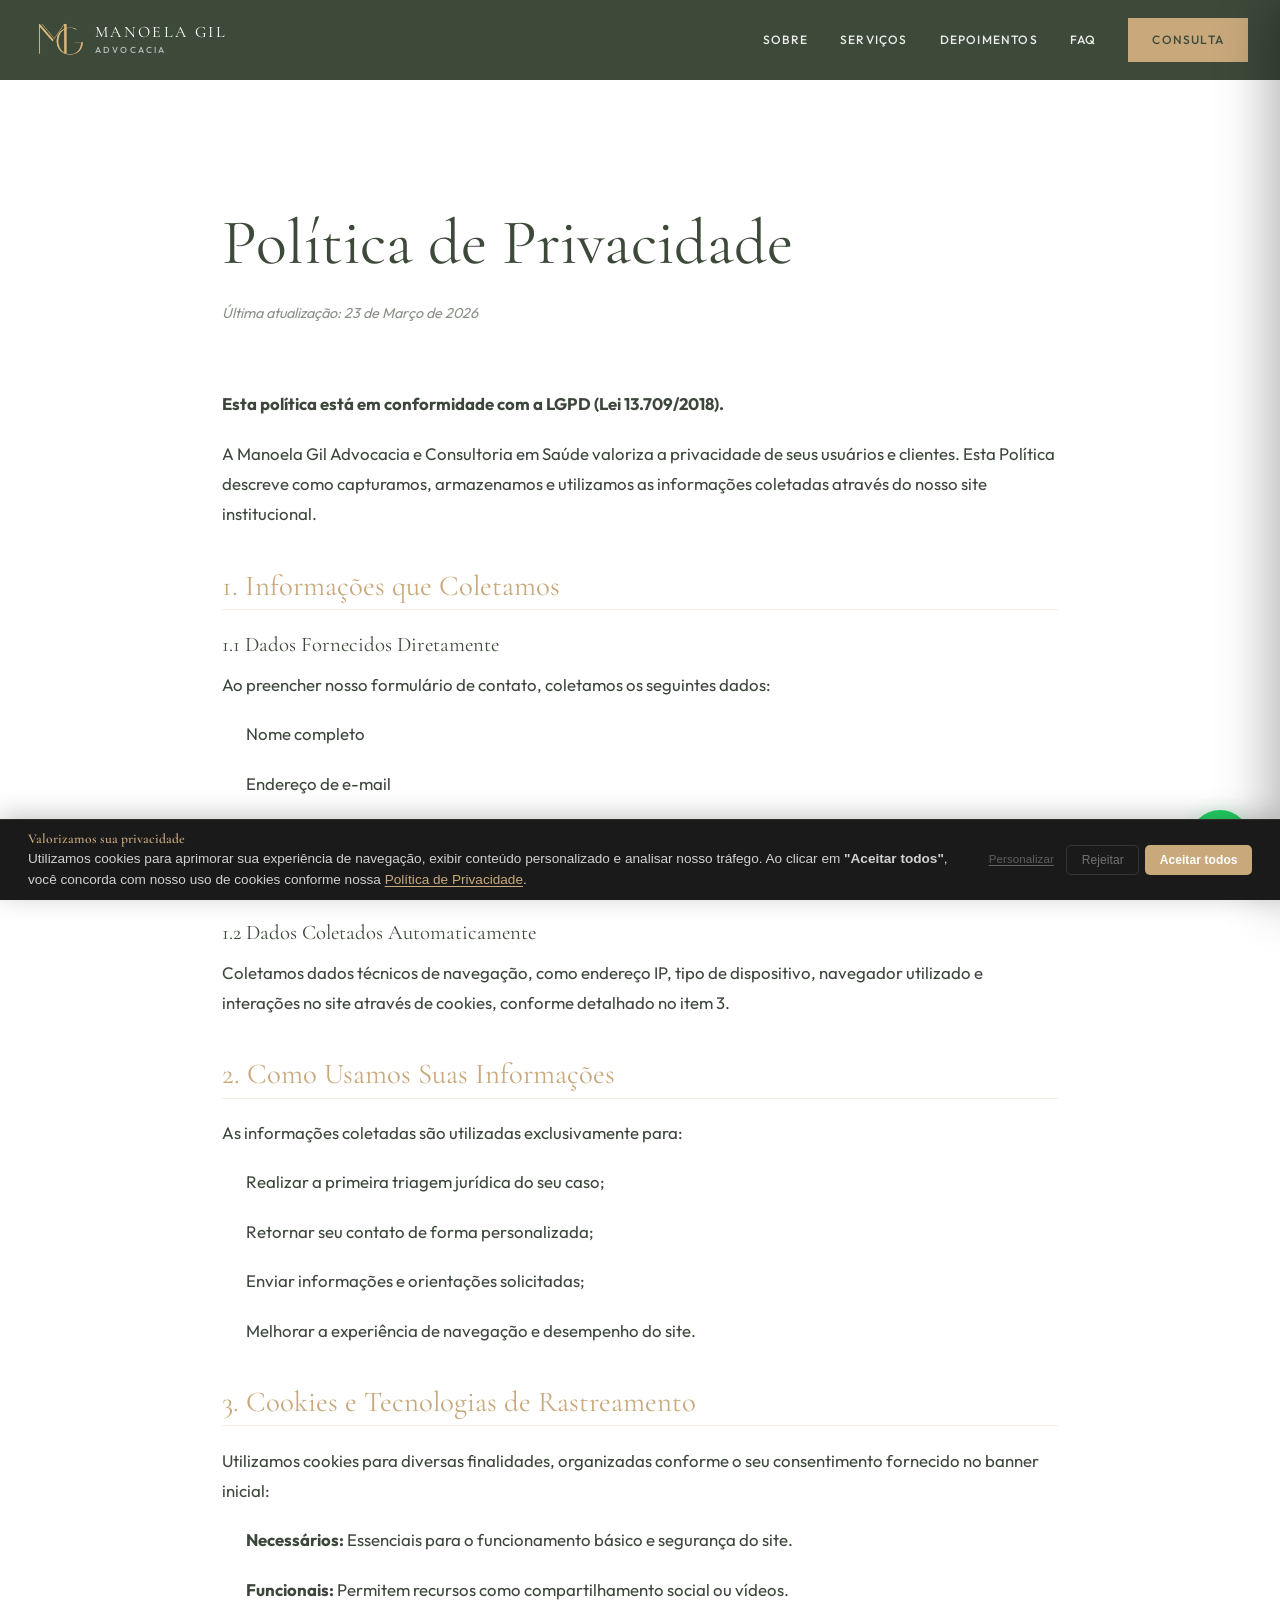
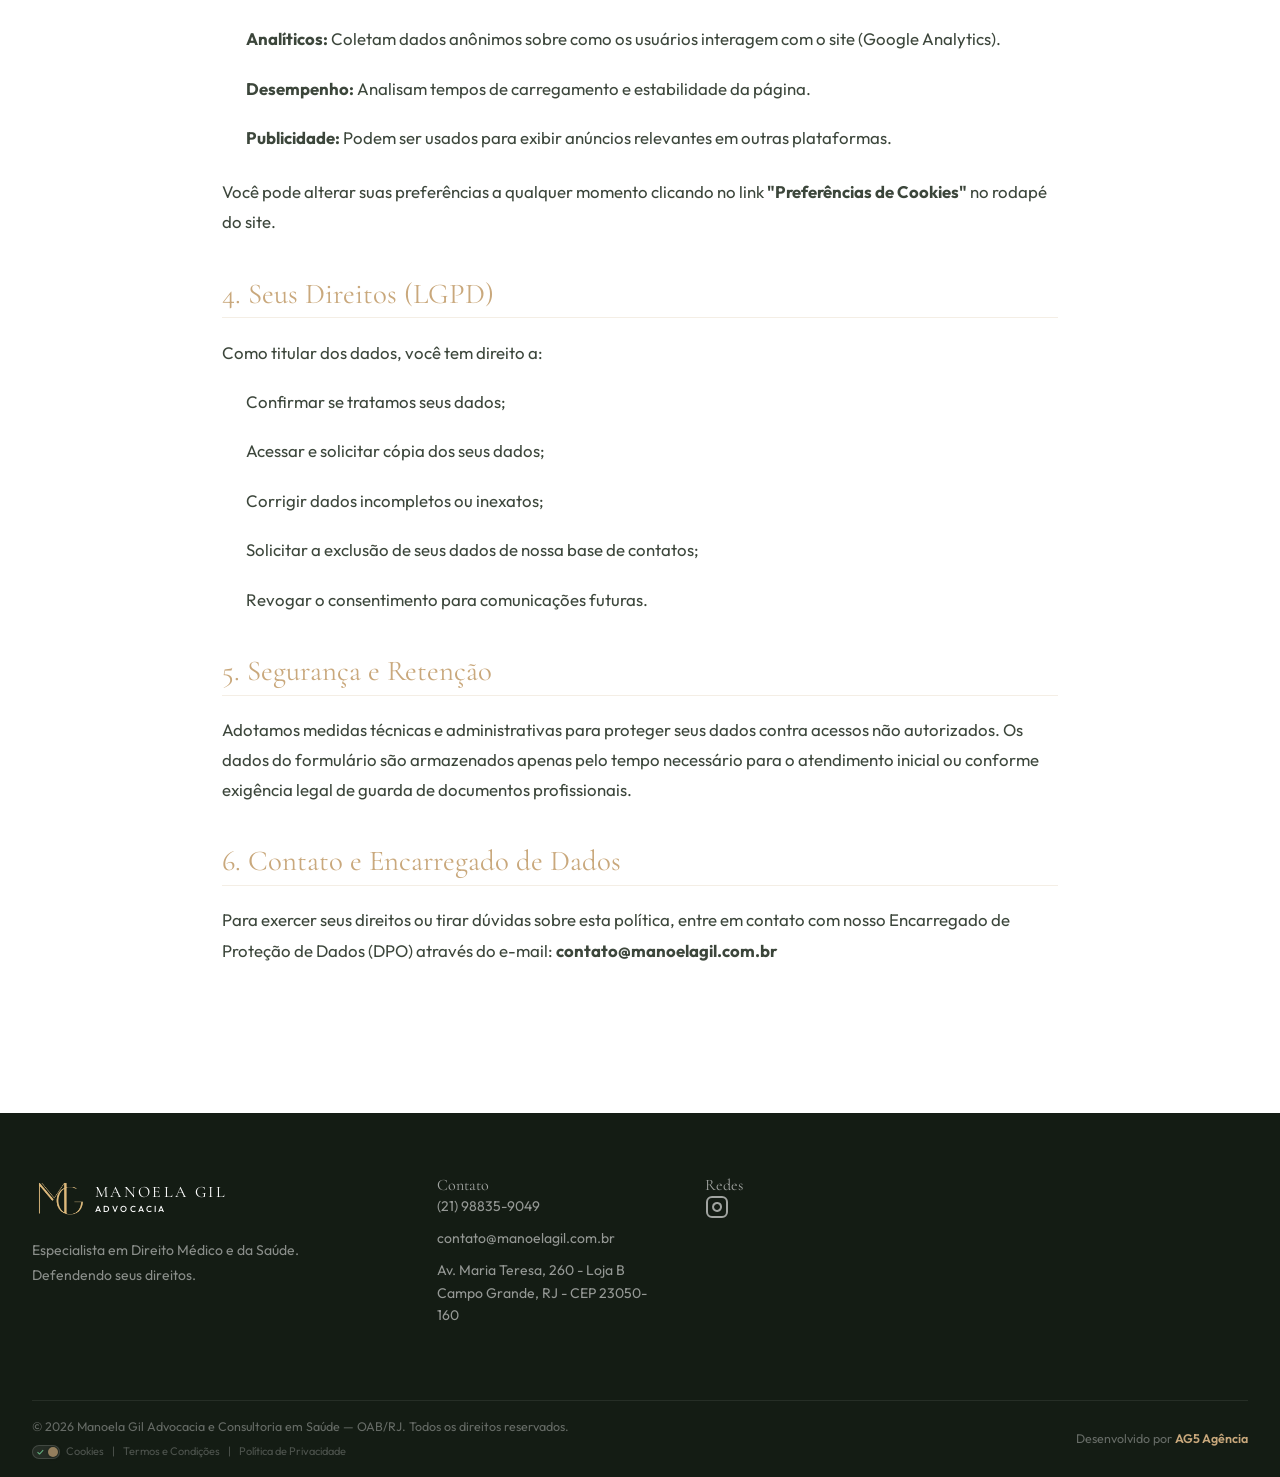
<file: politica-de-privacidade.html>
<!DOCTYPE html>
<html lang="pt-BR">
<head>
    <meta charset="UTF-8">
    <meta name="viewport" content="width=device-width, initial-scale=1.0">
    <meta name="robots" content="noindex, follow">
    <link rel="canonical" href="https://www.dramanoelagil.ag5agencia.site/politica-de-privacidade.html">
    <meta name="description" content="Política de Privacidade - Manoela Gil Advocacia e Consultoria em Saúde. Saiba como protegemos seus dados em conformidade com a LGPD.">
    <title>Política de Privacidade | Manoela Gil Advocacia e Consultoria em Saúde</title>

    <!-- OG / Social Meta -->
    <meta property="og:type" content="website">
    <meta property="og:title" content="Política de Privacidade | Manoela Gil Advocacia">
    <meta property="og:description" content="Saiba como protegemos seus dados em conformidade com a LGPD.">
    <meta property="og:image" content="https://lp-dra-manoela-gil.pages.dev/assests/manoela+gil+advocacia-advogado-direito+da+saude-direito+medico-campo+grande-rio+de+janeiro-rj.jpeg">
    <meta property="og:url" content="https://lp-dra-manoela-gil.pages.dev/politica-de-privacidade.html">
    <meta property="og:locale" content="pt_BR">
    <meta property="og:image:width" content="1200">
    <meta property="og:image:height" content="630">
    <meta property="og:image:type" content="image/jpeg">

    <!-- Twitter Meta -->
    <meta name="twitter:card" content="summary_large_image">
    <meta name="twitter:title" content="Política de Privacidade | Manoela Gil Advocacia">
    <meta name="twitter:description" content="Saiba como protegemos seus dados em conformidade com a LGPD.">
    <meta name="twitter:image" content="https://lp-dra-manoela-gil.pages.dev/assests/manoela+gil+advocacia-advogado-direito+da+saude-direito+medico-campo+grande-rio+de+janeiro-rj.jpeg">

    <!-- Fonts -->
    <link rel="preconnect" href="https://fonts.googleapis.com">
    <link rel="preconnect" href="https://fonts.gstatic.com" crossorigin>
    <link href="https://fonts.googleapis.com/css2?family=Cormorant+Garamond:ital,wght@0,300;0,400;0,500;0,600;1,400&family=Outfit:wght@300;400;500;600&display=swap" rel="stylesheet">

    <link rel="stylesheet" href="style.css">
    <link rel="stylesheet" href="cookie-banner.css">

    <!-- Favicon -->
    <link rel="icon" type="image/x-icon" href="assests/favicon-manoela+gil+advocacia-advogado-direito+da+saude-direito+medico-campo+grande-rio+de+janeiro.ico">
    <link rel="apple-touch-icon" href="assests/icone-logo-manoela+gil+advocacia-advogado-direito+da+saude-direito+medico-campo+grande-rio+de+janeiro-rj.jpeg">
    
    <style>
        .legal-page { background: var(--color-white); padding: var(--space-xl) 0; }
        .legal-container { max-width: 900px; margin: 0 auto; padding: 0 var(--space-md); color: var(--color-primary); }
        .legal-container h1 { font-family: var(--font-serif); font-size: clamp(2.5rem, 5vw, 4rem); margin-bottom: 1.5rem; color: var(--color-primary); line-height: 1.1; }
        .legal-container h2 { font-family: var(--font-serif); font-size: 1.8rem; margin: 2.5rem 0 1.2rem; color: var(--color-accent); border-bottom: 1px solid rgba(201, 168, 124, 0.2); padding-bottom: 0.5rem; }
        .legal-container h3 { font-family: var(--font-serif); font-size: 1.3rem; margin: 1.5rem 0 0.8rem; color: var(--color-primary); }
        .legal-container p, .legal-container li { line-height: 1.8; margin-bottom: 1.2rem; font-family: var(--font-sans); color: rgba(26, 38, 25, 0.85); font-size: 1.05rem; }
        .legal-container ul { padding-left: 1.5rem; margin-bottom: 1.5rem; }
        .update-date { font-style: italic; opacity: 0.6; margin-bottom: 4rem; display: block; font-size: 0.9rem; }
        
        /* Navbar adjust for subpages */
        .navbar { background: var(--color-primary) !important; position: sticky !important; }
    </style>
</head>
<body>
    <!-- Navbar -->
    <nav class="navbar" id="navbar">
        <div class="container nav-container">
            <a href="index.html#hero" class="logo">
                <picture>
                    <source srcset="assests/mobile-manoela+gil+advocacia-advogado-direito+da+saude-direito+medico-campo+grande-rio+de+janeiro-rj.webp" media="(max-width: 768px)">
                    <img src="assests/desktop-manoela+gil+advocacia-advogado-direito+da+saude-direito+medico-campo+grande-rio+de+janeiro-rj.webp" alt="Manoela Gil Advocacia" class="logo-img">
                </picture>
                <div class="logo-text">
                    <span class="logo-name">MANOELA GIL</span>
                    <span class="logo-sub">ADVOCACIA</span>
                </div>
            </a>

            <button class="nav-toggle" aria-label="Abrir Menu" aria-expanded="false">
                <span class="hamburger-line"></span>
                <span class="hamburger-line"></span>
                <span class="hamburger-line"></span>
            </button>

            <div class="nav-menu">
                <a href="index.html#sobre" class="nav-link">Sobre</a>
                <a href="index.html#servicos" class="nav-link">Serviços</a>
                <a href="index.html#depoimentos" class="nav-link">Depoimentos</a>
                <a href="index.html#faq" class="nav-link">FAQ</a>
                <a href="index.html#contato" class="nav-link nav-cta">Consulta</a>
            </div>

            <!-- Menu Drawer (Padrão AG5 Premium) -->
            <div class="nav-drawer" id="navDrawer">
                <div class="drawer-header">
                    <div class="logo">
                        <picture>
                            <source srcset="assests/mobile-manoela+gil+advocacia-advogado-direito+da+saude-direito+medico-campo+grande-rio+de+janeiro-rj.webp" media="(max-width: 768px)">
                            <img src="assests/desktop-manoela+gil+advocacia-advogado-direito+da+saude-direito+medico-campo+grande-rio+de+janeiro-rj.webp" alt="Manoela Gil Advocacia" class="logo-img">
                        </picture>
                        <div class="logo-text">
                            <span class="logo-name">MANOELA GIL</span>
                            <span class="logo-sub">ADVOCACIA</span>
                        </div>
                    </div>
                    <button class="drawer-close" aria-label="Fechar Menu">
                        <svg width="24" height="24" viewBox="0 0 24 24" fill="none" stroke="currentColor" stroke-width="2">
                            <path d="M18 6L6 18M6 6l12 12"/>
                        </svg>
                    </button>
                </div>
                
                <div class="nav-menu">
                    <a href="index.html#sobre" class="nav-link">Sobre</a>
                    <a href="index.html#servicos" class="nav-link">Serviços</a>
                    <a href="index.html#depoimentos" class="nav-link">Depoimentos</a>
                    <a href="index.html#faq" class="nav-link">FAQ</a>
                    <a href="index.html#contato" class="nav-link nav-cta">Consulta</a>
                </div>

                <div class="drawer-footer">
                    <div class="social-links">
                        <a href="https://instagram.com/manuela_gil" target="_blank" aria-label="Instagram">
                            <svg width="20" height="20" viewBox="0 0 24 24" fill="none" stroke="currentColor" stroke-width="2">
                                <rect x="2" y="2" width="20" height="20" rx="5" ry="5"/>
                                <path d="M16 11.37A4 4 0 1 1 12.63 8 4 4 0 0 1 16 11.37z"/>
                                <line x1="17.5" y1="6.5" x2="17.51" y2="6.5"/>
                            </svg>
                        </a>
                    </div>
                </div>
            </div>
            <div class="drawer-overlay" id="drawerOverlay"></div>
        </div>
    </nav>

    <main class="legal-page">
        <div class="legal-container">
            <h1>Política de Privacidade</h1>
            <span class="update-date">Última atualização: 23 de Março de 2026</span>
            
            <p><strong>Esta política está em conformidade com a LGPD (Lei 13.709/2018).</strong></p>
            <p>A Manoela Gil Advocacia e Consultoria em Saúde valoriza a privacidade de seus usuários e clientes. Esta Política descreve como capturamos, armazenamos e utilizamos as informações coletadas através do nosso site institucional.</p>
            
            <section>
                <h2>1. Informações que Coletamos</h2>
                <h3>1.1 Dados Fornecidos Diretamente</h3>
                <p>Ao preencher nosso formulário de contato, coletamos os seguintes dados:</p>
                <ul>
                    <li>Nome completo</li>
                    <li>Endereço de e-mail</li>
                    <li>Telefone de contato</li>
                    <li>Resumo do caso (descrição breve)</li>
                </ul>
                
                <h3>1.2 Dados Coletados Automaticamente</h3>
                <p>Coletamos dados técnicos de navegação, como endereço IP, tipo de dispositivo, navegador utilizado e interações no site através de cookies, conforme detalhado no item 3.</p>
            </section>
            
            <section>
                <h2>2. Como Usamos Suas Informações</h2>
                <p>As informações coletadas são utilizadas exclusivamente para:</p>
                <ul>
                    <li>Realizar a primeira triagem jurídica do seu caso;</li>
                    <li>Retornar seu contato de forma personalizada;</li>
                    <li>Enviar informações e orientações solicitadas;</li>
                    <li>Melhorar a experiência de navegação e desempenho do site.</li>
                </ul>
            </section>
            
            <section>
                <h2>3. Cookies e Tecnologias de Rastreamento</h2>
                <p>Utilizamos cookies para diversas finalidades, organizadas conforme o seu consentimento fornecido no banner inicial:</p>
                <ul>
                    <li><strong>Necessários:</strong> Essenciais para o funcionamento básico e segurança do site.</li>
                    <li><strong>Funcionais:</strong> Permitem recursos como compartilhamento social ou vídeos.</li>
                    <li><strong>Analíticos:</strong> Coletam dados anônimos sobre como os usuários interagem com o site (Google Analytics).</li>
                    <li><strong>Desempenho:</strong> Analisam tempos de carregamento e estabilidade da página.</li>
                    <li><strong>Publicidade:</strong> Podem ser usados para exibir anúncios relevantes em outras plataformas.</li>
                </ul>
                <p>Você pode alterar suas preferências a qualquer momento clicando no link <strong>"Preferências de Cookies"</strong> no rodapé do site.</p>
            </section>
            
            <section>
                <h2>4. Seus Direitos (LGPD)</h2>
                <p>Como titular dos dados, você tem direito a:</p>
                <ul>
                    <li>Confirmar se tratamos seus dados;</li>
                    <li>Acessar e solicitar cópia dos seus dados;</li>
                    <li>Corrigir dados incompletos ou inexatos;</li>
                    <li>Solicitar a exclusão de seus dados de nossa base de contatos;</li>
                    <li>Revogar o consentimento para comunicações futuras.</li>
                </ul>
            </section>
            
            <section>
                <h2>5. Segurança e Retenção</h2>
                <p>Adotamos medidas técnicas e administrativas para proteger seus dados contra acessos não autorizados. Os dados do formulário são armazenados apenas pelo tempo necessário para o atendimento inicial ou conforme exigência legal de guarda de documentos profissionais.</p>
            </section>
            
            <section>
                <h2>6. Contato e Encarregado de Dados</h2>
                <p>Para exercer seus direitos ou tirar dúvidas sobre esta política, entre em contato com nosso Encarregado de Proteção de Dados (DPO) através do e-mail: <strong>contato@manoelagil.com.br</strong></p>
            </section>
        </div>
    </main>

    <!-- Footer -->
    <footer class="footer">
        <div class="container">
            <div class="footer-grid">
                <div class="footer-brand">
                    <div class="logo">
                        <picture>
                            <source srcset="assests/mobile-manoela+gil+advocacia-advogado-direito+da+saude-direito+medico-campo+grande-rio+de+janeiro-rj.webp" media="(max-width: 768px)">
                            <img src="assests/desktop-manoela+gil+advocacia-advogado-direito+da+saude-direito+medico-campo+grande-rio+de+janeiro-rj.webp" alt="Manoela Gil Advocacia" class="logo-img">
                        </picture>
                        <div class="logo-text">
                            <span class="logo-name">MANOELA GIL</span>
                            <span class="logo-sub">ADVOCACIA</span>
                        </div>
                    </div>
                    <p class="footer-text">Especialista em Direito Médico e da Saúde. Defendendo seus direitos.</p>
                </div>

                <div class="footer-contact">
                    <h4>Contato</h4>
                    <ul class="footer-links">
                        <li><a href="https://wa.me/5521988359049?text=Olá,%20vim%20através%20do%20site%20e%20gostaria%20de%20uma%20informação." target="_blank">(21) 98835-9049</a></li>
                        <li><a href="mailto:contato@manoelagil.com.br">contato@manoelagil.com.br</a></li>
                        <li><a href="https://www.google.com/maps/dir//Manoela+Gil+Advocacia+e+Consultoria+em+Sa%C3%BAde+-+Av.+Maria+Teresa,+260+-+LOJA+B+-+Campo+Grande,+Rio+de+Janeiro+-+RJ,+23050-160/@-22.906352,-43.566050,17z/" target="_blank">Av. Maria Teresa, 260 - Loja B<br>Campo Grande, RJ - CEP 23050-160</a></li>
                    </ul>
                </div>

                <div class="footer-social">
                    <h4>Redes</h4>
                    <div class="social-links">
                        <a href="https://instagram.com/manuela_gil" target="_blank" aria-label="Instagram">
                            <svg width="24" height="24" viewBox="0 0 24 24" fill="none" stroke="currentColor" stroke-width="2">
                                <rect x="2" y="2" width="20" height="20" rx="5" ry="5"/>
                                <path d="M16 11.37A4 4 0 1 1 12.63 8 4 4 0 0 1 16 11.37z"/>
                                <line x1="17.5" y1="6.5" x2="17.51" y2="6.5"/>
                            </svg>
                        </a>
                    </div>
                </div>
            </div>

        </div><!-- /.container -->
        
        <!-- Bottom Bar -->
        <div class="footer-bottom">
            <div class="container footer-bottom-content">
                <div class="footer-info">
                    <p>© 2026 Manoela Gil Advocacia e Consultoria em Saúde — OAB/RJ. Todos os direitos reservados.</p>
                    <div class="footer-legal-links" style="margin-top: 6px; font-size: 11px; opacity: 0.7; display: flex; align-items: center; gap: 8px;">
                        <a href="#" id="ck-prefs-link" style="text-decoration:none; color:inherit; display:inline-flex; align-items:center; gap:6px;">
                            <span style="display:inline-flex; align-items:center; width:28px; height:14px; background:rgba(255,255,255,0.1); border-radius:10px; padding:2px; border:1px solid rgba(255,255,255,0.2); position:relative; font-size:8px; font-weight:bold;">
                                <span style="color:#86EFAC; margin-left:2px;">✓</span>
                                <span style="color:#FCA5A5; margin-left:auto; margin-right:2px;">✕</span>
                                <span style="position:absolute; left:15px; width:10px; height:10px; background:var(--color-accent); border-radius:50%; box-shadow:0 0 5px rgba(0,0,0,0.3);"></span>
                            </span>
                            Cookies
                        </a>
                        <span>|</span>
                        <a href="termos-e-condicoes.html" style="text-decoration: none; color: inherit;">Termos e Condições</a>
                        <span>|</span>
                        <a href="politica-de-privacidade.html" style="text-decoration: none; color: inherit;">Política de Privacidade</a>
                    </div>
                </div>
                <p class="credits">Desenvolvido por <a href="https://www.ag5agencia.com.br" target="_blank" rel="noopener noreferrer" style="color: var(--color-accent); font-weight: 600;">AG5 Agência</a></p>
            </div>
        </div>
    </footer>

    <!-- WhatsApp Float -->
    <a href="https://wa.me/5521988359049?text=Olá,%20vim%20através%20do%20site%20e%20gostaria%20de%20uma%20informação." class="whatsapp-float" target="_blank" aria-label="Falar no WhatsApp">
        <svg width="28" height="28" viewBox="0 0 24 24" fill="currentColor">
            <path d="M17.472 14.382c-.297-.149-1.758-.867-2.03-.967-.273-.099-.471-.148-.67.15-.197.297-.767.966-.94 1.164-.173.199-.347.223-.644.075-.297-.15-1.255-.463-2.39-1.475-.883-.788-1.48-1.761-1.653-2.059-.173-.297-.018-.458.13-.606.134-.133.298-.347.446-.52.149-.174.198-.298.298-.497.099-.198.05-.371-.025-.52-.075-.149-.669-1.612-.916-2.207-.242-.579-.487-.5-.669-.51-.173-.008-.371-.01-.57-.01-.198 0-.52.074-.792.372-.272.297-1.04 1.016-1.04 2.479 0 1.462 1.065 2.875 1.213 3.074.149.198 2.096 3.2 5.077 4.487.709.306 1.262.489 1.694.625.712.227 1.36.195 1.871.118.571-.085 1.758-.719 2.006-1.413.248-.694.248-1.289.173-1.413-.074-.124-.272-.198-.57-.347m-5.421 7.403h-.004a9.87 9.87 0 01-5.031-1.378l-.361-.214-3.741.982.998-3.648-.235-.374a9.86 9.86 0 01-1.51-5.26c.001-5.45 4.436-9.884 9.888-9.884 2.64 0 5.122 1.03 6.988 2.898a9.825 9.825 0 012.893 6.994c-.003 5.45-4.437 9.884-9.885 9.884m8.413-18.297A11.815 11.815 0 0012.05 0C5.495 0 .16 5.335.157 11.892c0 2.096.547 4.142 1.588 5.945L.057 24l6.305-1.654a11.882 11.882 0 005.683 1.448h.005c6.554 0 11.89-5.335 11.893-11.893a11.821 11.821 0 00-3.48-8.413Z"/>
        </svg>
    </a>

    <!-- ========== BANNER DE ACEITE ========== -->
    <div id="ck-banner" class="ck-banner" role="dialog" aria-modal="true" aria-label="Aviso de cookies" aria-live="polite"
        aria-hidden="true">
        <div class="ck-banner__inner">
            <div class="ck-banner__content">
                <h2 class="ck-banner__title">Valorizamos sua privacidade</h2>
                <p class="ck-banner__text">
                    Utilizamos cookies para aprimorar sua experiência de navegação, exibir conteúdo
                    personalizado e analisar nosso tráfego. Ao clicar em <strong>"Aceitar todos"</strong>,
                    você concorda com nosso uso de cookies conforme nossa
                    <a href="politica-de-privacidade.html" class="ck-banner__link">Política de Privacidade</a>.
                </p>
            </div>
            <div class="ck-banner__actions">
                <button id="ck-customize" class="ck-btn ck-btn--ghost">Personalizar</button>
                <button id="ck-reject" class="ck-btn ck-btn--outline">Rejeitar</button>
                <button id="ck-accept-all" class="ck-btn ck-btn--primary">Aceitar todos</button>
            </div>
        </div>
    </div>

    <!-- ========== MODAL DE PERSONALIZAÇÃO ========== -->
    <div id="ck-modal" class="ck-modal" role="dialog" aria-modal="true" aria-label="Personalizar preferências de cookies"
        aria-hidden="true">
        <div class="ck-modal__overlay" id="ck-modal-overlay"></div>
        <div class="ck-modal__box">

            <div class="ck-modal__header">
                <h2 class="ck-modal__title">Personalizar preferências de consentimento</h2>
                <button class="ck-modal__close" id="ck-modal-close" aria-label="Fechar modal">
                    <svg width="18" height="18" viewBox="0 0 24 24" fill="none" aria-hidden="true">
                        <path d="M18 6L6 18M6 6l12 12" stroke="currentColor" stroke-width="2" stroke-linecap="round"
                            stroke-linejoin="round" />
                    </svg>
                </button>
            </div>

            <div class="ck-modal__body">
                <p class="ck-modal__intro">
                    Utilizamos cookies para ajudar você a navegar com eficiência e executar certas funções.
                    Os cookies classificados como <strong>"Necessário"</strong> são essenciais para o
                    funcionamento básico do site e não podem ser desativados.
                </p>

                <!-- Categoria: Necessário (sempre ativo) -->
                <div class="ck-category">
                    <div class="ck-category__header">
                        <div class="ck-category__info">
                            <h3 class="ck-category__name">Necessário</h3>
                            <p class="ck-category__desc">
                                Essenciais para o funcionamento do site. Não armazenam dados pessoalmente identificáveis.
                            </p>
                        </div>
                        <span class="ck-category__badge">Sempre ativo</span>
                    </div>
                </div>

                <!-- Categoria: Funcional -->
                <div class="ck-category">
                    <div class="ck-category__header">
                        <div class="ck-category__info">
                            <h3 class="ck-category__name">Funcional</h3>
                            <p class="ck-category__desc">
                                Ajudam a executar funcionalidades como compartilhamento em mídia social e recursos de
                                terceiros.
                            </p>
                        </div>
                        <label class="ck-toggle" aria-label="Ativar cookies funcionais">
                            <input type="checkbox" id="ck-functional" name="functional">
                            <span class="ck-toggle__slider"></span>
                        </label>
                    </div>
                </div>

                <!-- Categoria: Analítico -->
                <div class="ck-category">
                    <div class="ck-category__header">
                        <div class="ck-category__info">
                            <h3 class="ck-category__name">Analítico</h3>
                            <p class="ck-category__desc">
                                Usados para entender como os visitantes interagem com o site (visitantes, taxa de rejeição,
                                etc.).
                            </p>
                        </div>
                        <label class="ck-toggle" aria-label="Ativar cookies analíticos">
                            <input type="checkbox" id="ck-analytics" name="analytics">
                            <span class="ck-toggle__slider"></span>
                        </label>
                    </div>
                </div>

                <!-- Categoria: Desempenho -->
                <div class="ck-category">
                    <div class="ck-category__header">
                        <div class="ck-category__info">
                            <h3 class="ck-category__name">Desempenho</h3>
                            <p class="ck-category__desc">
                                Analisam índices de desempenho do site para oferecer melhor experiência ao visitante.
                            </p>
                        </div>
                        <label class="ck-toggle" aria-label="Ativar cookies de desempenho">
                            <input type="checkbox" id="ck-performance" name="performance">
                            <span class="ck-toggle__slider"></span>
                        </label>
                    </div>
                </div>

                <!-- Categoria: Publicidade -->
                <div class="ck-category">
                    <div class="ck-category__header">
                        <div class="ck-category__info">
                            <h3 class="ck-category__name">Publicidade</h3>
                            <p class="ck-category__desc">
                                Entregam anúncios personalizados com base nas páginas visitadas anteriormente.
                            </p>
                        </div>
                        <label class="ck-toggle" aria-label="Ativar cookies de publicidade">
                            <input type="checkbox" id="ck-advertising" name="advertising">
                            <span class="ck-toggle__slider"></span>
                        </label>
                    </div>
                </div>

            </div><!-- /.ck-modal__body -->

            <div class="ck-modal__footer">
                <button id="ck-modal-reject" class="ck-btn ck-btn--outline">Rejeitar</button>
                <button id="ck-modal-save" class="ck-btn ck-btn--ghost">Salvar Preferências</button>
                <button id="ck-modal-accept-all" class="ck-btn ck-btn--primary">Aceitar todos</button>
            </div>

        </div><!-- /.ck-modal__box -->
    </div><!-- /#ck-modal -->

    <script src="script.js"></script>
    <script src="cookie-banner.js" defer></script>
<script src="https://control-blog.ag5agencia.site/r.js" data-c="dra-manoela-gil" defer></script>
</body>
</html>
</file>
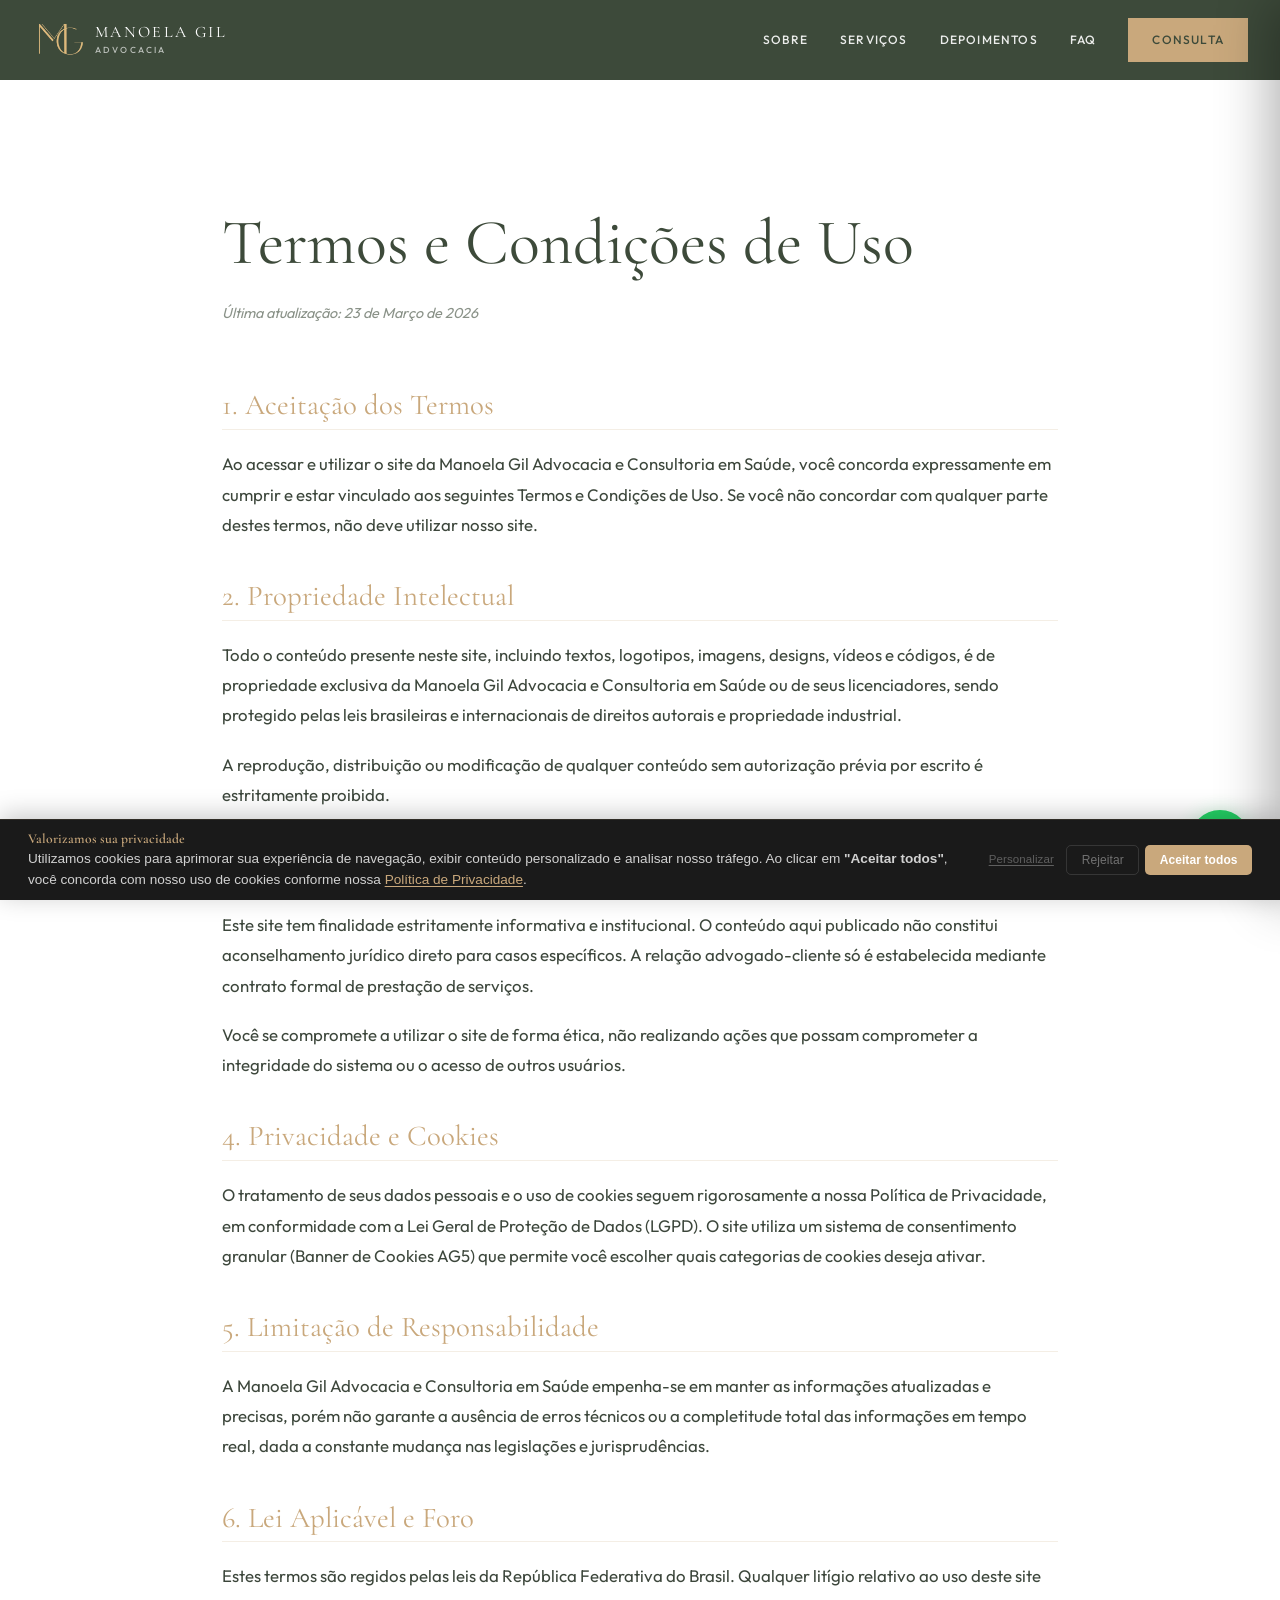
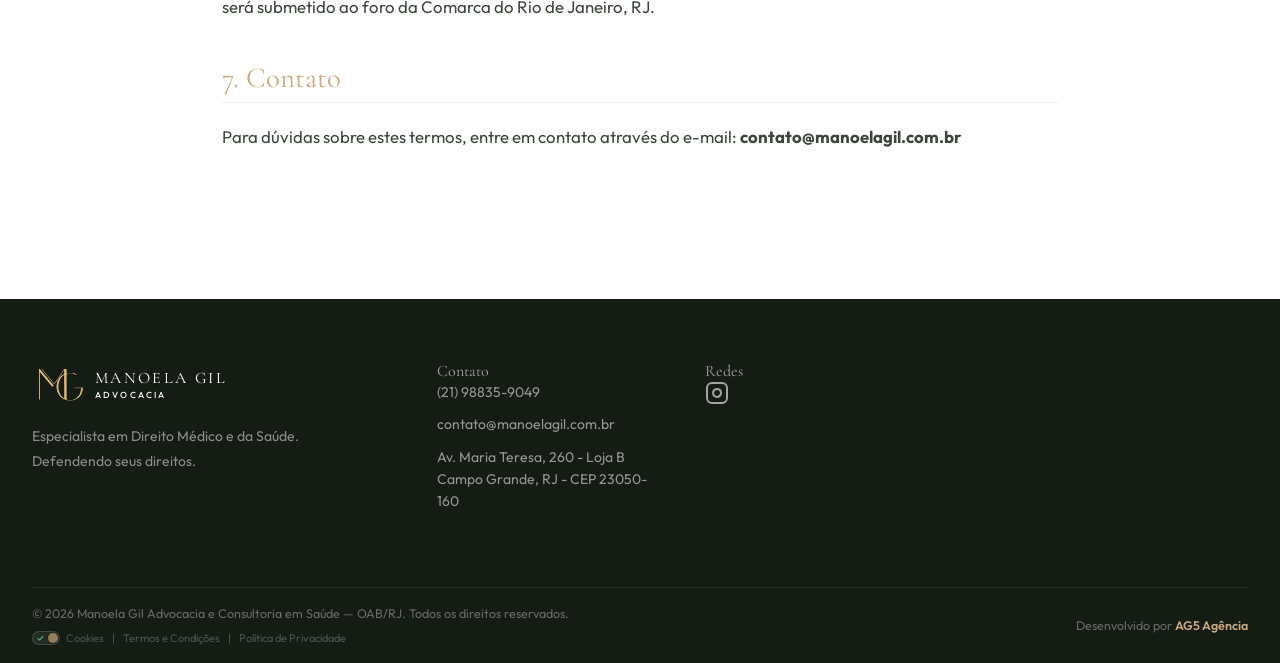
<file: termos-e-condicoes.html>
<!DOCTYPE html>
<html lang="pt-BR">
<head>
    <meta charset="UTF-8">
    <meta name="viewport" content="width=device-width, initial-scale=1.0">
    <meta name="robots" content="noindex, follow">
    <link rel="canonical" href="https://www.dramanoelagil.ag5agencia.site/termos-e-condicoes.html">
    <meta name="description" content="Termos e Condições de Uso - Manoela Gil Advocacia e Consultoria em Saúde. Regras e diretrizes para utilização do nosso site e serviços.">
    <title>Termos e Condições | Manoela Gil Advocacia e Consultoria em Saúde</title>

    <!-- OG / Social Meta -->
    <meta property="og:type" content="website">
    <meta property="og:title" content="Termos e Condições | Manoela Gil Advocacia">
    <meta property="og:description" content="Regras e diretrizes para utilização do nosso site e serviços.">
    <meta property="og:image" content="https://lp-dra-manoela-gil.pages.dev/assests/manoela+gil+advocacia-advogado-direito+da+saude-direito+medico-campo+grande-rio+de+janeiro-rj.jpeg">
    <meta property="og:url" content="https://lp-dra-manoela-gil.pages.dev/termos-e-condicoes.html">
    <meta property="og:locale" content="pt_BR">
    <meta property="og:image:width" content="1200">
    <meta property="og:image:height" content="630">
    <meta property="og:image:type" content="image/jpeg">

    <!-- Twitter Meta -->
    <meta name="twitter:card" content="summary_large_image">
    <meta name="twitter:title" content="Termos e Condições | Manoela Gil Advocacia">
    <meta name="twitter:description" content="Regras e diretrizes para utilização do nosso site e serviços.">
    <meta name="twitter:image" content="https://lp-dra-manoela-gil.pages.dev/assests/manoela+gil+advocacia-advogado-direito+da+saude-direito+medico-campo+grande-rio+de+janeiro-rj.jpeg">

    <!-- Fonts -->
    <link rel="preconnect" href="https://fonts.googleapis.com">
    <link rel="preconnect" href="https://fonts.gstatic.com" crossorigin>
    <link href="https://fonts.googleapis.com/css2?family=Cormorant+Garamond:ital,wght@0,300;0,400;0,500;0,600;1,400&family=Outfit:wght@300;400;500;600&display=swap" rel="stylesheet">

    <link rel="stylesheet" href="style.css">
    <link rel="stylesheet" href="cookie-banner.css">

    <!-- Favicon -->
    <link rel="icon" type="image/x-icon" href="assests/favicon-manoela+gil+advocacia-advogado-direito+da+saude-direito+medico-campo+grande-rio+de+janeiro.ico">
    <link rel="apple-touch-icon" href="assests/icone-logo-manoela+gil+advocacia-advogado-direito+da+saude-direito+medico-campo+grande-rio+de+janeiro-rj.jpeg">
    
    <style>
        .legal-page { background: var(--color-white); padding: var(--space-xl) 0; }
        .legal-container { max-width: 900px; margin: 0 auto; padding: 0 var(--space-md); color: var(--color-primary); }
        .legal-container h1 { font-family: var(--font-serif); font-size: clamp(2.5rem, 5vw, 4rem); margin-bottom: 1.5rem; color: var(--color-primary); line-height: 1.1; }
        .legal-container h2 { font-family: var(--font-serif); font-size: 1.8rem; margin: 2.5rem 0 1.2rem; color: var(--color-accent); border-bottom: 1px solid rgba(201, 168, 124, 0.2); padding-bottom: 0.5rem; }
        .legal-container p, .legal-container li { line-height: 1.8; margin-bottom: 1.2rem; font-family: var(--font-sans); color: rgba(26, 38, 25, 0.85); font-size: 1.05rem; }
        .legal-container ul { padding-left: 1.5rem; margin-bottom: 1.5rem; }
        .update-date { font-style: italic; opacity: 0.6; margin-bottom: 4rem; display: block; font-size: 0.9rem; }
        
        /* Navbar adjust for subpages */
        .navbar { background: var(--color-primary) !important; position: sticky !important; }
    </style>
</head>
<body>
    <!-- Navbar -->
    <nav class="navbar" id="navbar">
        <div class="container nav-container">
            <a href="index.html#hero" class="logo">
                <picture>
                    <source srcset="assests/mobile-manoela+gil+advocacia-advogado-direito+da+saude-direito+medico-campo+grande-rio+de+janeiro-rj.webp" media="(max-width: 768px)">
                    <img src="assests/desktop-manoela+gil+advocacia-advogado-direito+da+saude-direito+medico-campo+grande-rio+de+janeiro-rj.webp" alt="Manoela Gil Advocacia" class="logo-img">
                </picture>
                <div class="logo-text">
                    <span class="logo-name">MANOELA GIL</span>
                    <span class="logo-sub">ADVOCACIA</span>
                </div>
            </a>

            <button class="nav-toggle" aria-label="Abrir Menu" aria-expanded="false">
                <span class="hamburger-line"></span>
                <span class="hamburger-line"></span>
                <span class="hamburger-line"></span>
            </button>

            <div class="nav-menu">
                <a href="index.html#sobre" class="nav-link">Sobre</a>
                <a href="index.html#servicos" class="nav-link">Serviços</a>
                <a href="index.html#depoimentos" class="nav-link">Depoimentos</a>
                <a href="index.html#faq" class="nav-link">FAQ</a>
                <a href="index.html#contato" class="nav-link nav-cta">Consulta</a>
            </div>

            <!-- Menu Drawer (Padrão AG5 Premium) -->
            <div class="nav-drawer" id="navDrawer">
                <div class="drawer-header">
                    <div class="logo">
                        <picture>
                            <source srcset="assests/mobile-manoela+gil+advocacia-advogado-direito+da+saude-direito+medico-campo+grande-rio+de+janeiro-rj.webp" media="(max-width: 768px)">
                            <img src="assests/desktop-manoela+gil+advocacia-advogado-direito+da+saude-direito+medico-campo+grande-rio+de+janeiro-rj.webp" alt="Manoela Gil Advocacia" class="logo-img">
                        </picture>
                        <div class="logo-text">
                            <span class="logo-name">MANOELA GIL</span>
                            <span class="logo-sub">ADVOCACIA</span>
                        </div>
                    </div>
                    <button class="drawer-close" aria-label="Fechar Menu">
                        <svg width="24" height="24" viewBox="0 0 24 24" fill="none" stroke="currentColor" stroke-width="2">
                            <path d="M18 6L6 18M6 6l12 12"/>
                        </svg>
                    </button>
                </div>
                
                <div class="nav-menu">
                    <a href="index.html#sobre" class="nav-link">Sobre</a>
                    <a href="index.html#servicos" class="nav-link">Serviços</a>
                    <a href="index.html#depoimentos" class="nav-link">Depoimentos</a>
                    <a href="index.html#faq" class="nav-link">FAQ</a>
                    <a href="index.html#contato" class="nav-link nav-cta">Consulta</a>
                </div>

                <div class="drawer-footer">
                    <div class="social-links">
                        <a href="https://instagram.com/manuela_gil" target="_blank" aria-label="Instagram">
                            <svg width="20" height="20" viewBox="0 0 24 24" fill="none" stroke="currentColor" stroke-width="2">
                                <rect x="2" y="2" width="20" height="20" rx="5" ry="5"/>
                                <path d="M16 11.37A4 4 0 1 1 12.63 8 4 4 0 0 1 16 11.37z"/>
                                <line x1="17.5" y1="6.5" x2="17.51" y2="6.5"/>
                            </svg>
                        </a>
                    </div>
                </div>
            </div>
            <div class="drawer-overlay" id="drawerOverlay"></div>
        </div>
    </nav>

    <main class="legal-page">
        <div class="legal-container">
            <h1>Termos e Condições de Uso</h1>
            <span class="update-date">Última atualização: 23 de Março de 2026</span>
            
            <section>
                <h2>1. Aceitação dos Termos</h2>
                <p>Ao acessar e utilizar o site da Manoela Gil Advocacia e Consultoria em Saúde, você concorda expressamente em cumprir e estar vinculado aos seguintes Termos e Condições de Uso. Se você não concordar com qualquer parte destes termos, não deve utilizar nosso site.</p>
            </section>
            
            <section>
                <h2>2. Propriedade Intelectual</h2>
                <p>Todo o conteúdo presente neste site, incluindo textos, logotipos, imagens, designs, vídeos e códigos, é de propriedade exclusiva da Manoela Gil Advocacia e Consultoria em Saúde ou de seus licenciadores, sendo protegido pelas leis brasileiras e internacionais de direitos autorais e propriedade industrial.</p>
                <p>A reprodução, distribuição ou modificação de qualquer conteúdo sem autorização prévia por escrito é estritamente proibida.</p>
            </section>
            
            <section>
                <h2>3. Uso do Site e Finalidade Informativa</h2>
                <p>Este site tem finalidade estritamente informativa e institucional. O conteúdo aqui publicado não constitui aconselhamento jurídico direto para casos específicos. A relação advogado-cliente só é estabelecida mediante contrato formal de prestação de serviços.</p>
                <p>Você se compromete a utilizar o site de forma ética, não realizando ações que possam comprometer a integridade do sistema ou o acesso de outros usuários.</p>
            </section>
            
            <section>
                <h2>4. Privacidade e Cookies</h2>
                <p>O tratamento de seus dados pessoais e o uso de cookies seguem rigorosamente a nossa Política de Privacidade, em conformidade com a Lei Geral de Proteção de Dados (LGPD). O site utiliza um sistema de consentimento granular (Banner de Cookies AG5) que permite você escolher quais categorias de cookies deseja ativar.</p>
            </section>
            
            <section>
                <h2>5. Limitação de Responsabilidade</h2>
                <p>A Manoela Gil Advocacia e Consultoria em Saúde empenha-se em manter as informações atualizadas e precisas, porém não garante a ausência de erros técnicos ou a completitude total das informações em tempo real, dada a constante mudança nas legislações e jurisprudências.</p>
            </section>
            
            <section>
                <h2>6. Lei Aplicável e Foro</h2>
                <p>Estes termos são regidos pelas leis da República Federativa do Brasil. Qualquer litígio relativo ao uso deste site será submetido ao foro da Comarca do Rio de Janeiro, RJ.</p>
            </section>
            
            <section>
                <h2>7. Contato</h2>
                <p>Para dúvidas sobre estes termos, entre em contato através do e-mail: <strong>contato@manoelagil.com.br</strong></p>
            </section>
        </div>
    </main>

    <!-- Footer -->
    <footer class="footer">
        <div class="container">
            <div class="footer-grid">
                <div class="footer-brand">
                    <div class="logo">
                        <picture>
                            <source srcset="assests/mobile-manoela+gil+advocacia-advogado-direito+da+saude-direito+medico-campo+grande-rio+de+janeiro-rj.webp" media="(max-width: 768px)">
                            <img src="assests/desktop-manoela+gil+advocacia-advogado-direito+da+saude-direito+medico-campo+grande-rio+de+janeiro-rj.webp" alt="Manoela Gil Advocacia" class="logo-img">
                        </picture>
                        <div class="logo-text">
                            <span class="logo-name">MANOELA GIL</span>
                            <span class="logo-sub">ADVOCACIA</span>
                        </div>
                    </div>
                    <p class="footer-text">Especialista em Direito Médico e da Saúde. Defendendo seus direitos.</p>
                </div>

                <div class="footer-contact">
                    <h4>Contato</h4>
                    <ul class="footer-links">
                        <li><a href="https://wa.me/5521988359049?text=Olá,%20vim%20através%20do%20site%20e%20gostaria%20de%20uma%20informação." target="_blank">(21) 98835-9049</a></li>
                        <li><a href="mailto:contato@manoelagil.com.br">contato@manoelagil.com.br</a></li>
                        <li><a href="https://www.google.com/maps/dir//Manoela+Gil+Advocacia+e+Consultoria+em+Sa%C3%BAde+-+Av.+Maria+Teresa,+260+-+LOJA+B+-+Campo+Grande,+Rio+de+Janeiro+-+RJ,+23050-160/@-22.906352,-43.566050,17z/" target="_blank">Av. Maria Teresa, 260 - Loja B<br>Campo Grande, RJ - CEP 23050-160</a></li>
                    </ul>
                </div>

                <div class="footer-social">
                    <h4>Redes</h4>
                    <div class="social-links">
                        <a href="https://instagram.com/manuela_gil" target="_blank" aria-label="Instagram">
                            <svg width="24" height="24" viewBox="0 0 24 24" fill="none" stroke="currentColor" stroke-width="2">
                                <rect x="2" y="2" width="20" height="20" rx="5" ry="5"/>
                                <path d="M16 11.37A4 4 0 1 1 12.63 8 4 4 0 0 1 16 11.37z"/>
                                <line x1="17.5" y1="6.5" x2="17.51" y2="6.5"/>
                            </svg>
                        </a>
                    </div>
                </div>
            </div>

        </div><!-- /.container -->
        
        <!-- Bottom Bar -->
        <div class="footer-bottom">
            <div class="container footer-bottom-content">
                <div class="footer-info">
                    <p>© 2026 Manoela Gil Advocacia e Consultoria em Saúde — OAB/RJ. Todos os direitos reservados.</p>
                    <div class="footer-legal-links" style="margin-top: 6px; font-size: 11px; opacity: 0.7; display: flex; align-items: center; gap: 8px;">
                        <a href="#" id="ck-prefs-link" style="text-decoration:none; color:inherit; display:inline-flex; align-items:center; gap:6px;">
                            <span style="display:inline-flex; align-items:center; width:28px; height:14px; background:rgba(255,255,255,0.1); border-radius:10px; padding:2px; border:1px solid rgba(255,255,255,0.2); position:relative; font-size:8px; font-weight:bold;">
                                <span style="color:#86EFAC; margin-left:2px;">✓</span>
                                <span style="color:#FCA5A5; margin-left:auto; margin-right:2px;">✕</span>
                                <span style="position:absolute; left:15px; width:10px; height:10px; background:var(--color-accent); border-radius:50%; box-shadow:0 0 5px rgba(0,0,0,0.3);"></span>
                            </span>
                            Cookies
                        </a>
                        <span>|</span>
                        <a href="termos-e-condicoes.html" style="text-decoration: none; color: inherit;">Termos e Condições</a>
                        <span>|</span>
                        <a href="politica-de-privacidade.html" style="text-decoration: none; color: inherit;">Política de Privacidade</a>
                    </div>
                </div>
                <p class="credits">Desenvolvido por <a href="https://www.ag5agencia.com.br" target="_blank" rel="noopener noreferrer" style="color: var(--color-accent); font-weight: 600;">AG5 Agência</a></p>
            </div>
        </div>
    </footer>

    <!-- WhatsApp Float -->
    <a href="https://wa.me/5521988359049?text=Olá,%20vim%20através%20do%20site%20e%20gostaria%20de%20uma%20informação." class="whatsapp-float" target="_blank" aria-label="Falar no WhatsApp">
        <svg width="28" height="28" viewBox="0 0 24 24" fill="currentColor">
            <path d="M17.472 14.382c-.297-.149-1.758-.867-2.03-.967-.273-.099-.471-.148-.67.15-.197.297-.767.966-.94 1.164-.173.199-.347.223-.644.075-.297-.15-1.255-.463-2.39-1.475-.883-.788-1.48-1.761-1.653-2.059-.173-.297-.018-.458.13-.606.134-.133.298-.347.446-.52.149-.174.198-.298.298-.497.099-.198.05-.371-.025-.52-.075-.149-.669-1.612-.916-2.207-.242-.579-.487-.5-.669-.51-.173-.008-.371-.01-.57-.01-.198 0-.52.074-.792.372-.272.297-1.04 1.016-1.04 2.479 0 1.462 1.065 2.875 1.213 3.074.149.198 2.096 3.2 5.077 4.487.709.306 1.262.489 1.694.625.712.227 1.36.195 1.871.118.571-.085 1.758-.719 2.006-1.413.248-.694.248-1.289.173-1.413-.074-.124-.272-.198-.57-.347m-5.421 7.403h-.004a9.87 9.87 0 01-5.031-1.378l-.361-.214-3.741.982.998-3.648-.235-.374a9.86 9.86 0 01-1.51-5.26c.001-5.45 4.436-9.884 9.888-9.884 2.64 0 5.122 1.03 6.988 2.898a9.825 9.825 0 012.893 6.994c-.003 5.45-4.437 9.884-9.885 9.884m8.413-18.297A11.815 11.815 0 0012.05 0C5.495 0 .16 5.335.157 11.892c0 2.096.547 4.142 1.588 5.945L.057 24l6.305-1.654a11.882 11.882 0 005.683 1.448h.005c6.554 0 11.89-5.335 11.893-11.893a11.821 11.821 0 00-3.48-8.413Z"/>
        </svg>
    </a>

    <!-- ========== BANNER DE ACEITE ========== -->
    <div id="ck-banner" class="ck-banner" role="dialog" aria-modal="true" aria-label="Aviso de cookies" aria-live="polite"
        aria-hidden="true">
        <div class="ck-banner__inner">
            <div class="ck-banner__content">
                <h2 class="ck-banner__title">Valorizamos sua privacidade</h2>
                <p class="ck-banner__text">
                    Utilizamos cookies para aprimorar sua experiência de navegação, exibir conteúdo
                    personalizado e analisar nosso tráfego. Ao clicar em <strong>"Aceitar todos"</strong>,
                    você concorda com nosso uso de cookies conforme nossa
                    <a href="politica-de-privacidade.html" class="ck-banner__link">Política de Privacidade</a>.
                </p>
            </div>
            <div class="ck-banner__actions">
                <button id="ck-customize" class="ck-btn ck-btn--ghost">Personalizar</button>
                <button id="ck-reject" class="ck-btn ck-btn--outline">Rejeitar</button>
                <button id="ck-accept-all" class="ck-btn ck-btn--primary">Aceitar todos</button>
            </div>
        </div>
    </div>

    <!-- ========== MODAL DE PERSONALIZAÇÃO ========== -->
    <div id="ck-modal" class="ck-modal" role="dialog" aria-modal="true" aria-label="Personalizar preferências de cookies"
        aria-hidden="true">
        <div class="ck-modal__overlay" id="ck-modal-overlay"></div>
        <div class="ck-modal__box">

            <div class="ck-modal__header">
                <h2 class="ck-modal__title">Personalizar preferências de consentimento</h2>
                <button class="ck-modal__close" id="ck-modal-close" aria-label="Fechar modal">
                    <svg width="18" height="18" viewBox="0 0 24 24" fill="none" aria-hidden="true">
                        <path d="M18 6L6 18M6 6l12 12" stroke="currentColor" stroke-width="2" stroke-linecap="round"
                            stroke-linejoin="round" />
                    </svg>
                </button>
            </div>

            <div class="ck-modal__body">
                <p class="ck-modal__intro">
                    Utilizamos cookies para ajudar você a navegar com eficiência e executar certas funções.
                    Os cookies classificados como <strong>"Necessário"</strong> são essenciais para o
                    funcionamento básico do site e não podem ser desativados.
                </p>

                <!-- Categoria: Necessário (sempre ativo) -->
                <div class="ck-category">
                    <div class="ck-category__header">
                        <div class="ck-category__info">
                            <h3 class="ck-category__name">Necessário</h3>
                            <p class="ck-category__desc">
                                Essenciais para o funcionamento do site. Não armazenam dados pessoalmente identificáveis.
                            </p>
                        </div>
                        <span class="ck-category__badge">Sempre ativo</span>
                    </div>
                </div>

                <!-- Categoria: Funcional -->
                <div class="ck-category">
                    <div class="ck-category__header">
                        <div class="ck-category__info">
                            <h3 class="ck-category__name">Funcional</h3>
                            <p class="ck-category__desc">
                                Ajudam a executar funcionalidades como compartilhamento em mídia social e recursos de
                                terceiros.
                            </p>
                        </div>
                        <label class="ck-toggle" aria-label="Ativar cookies funcionais">
                            <input type="checkbox" id="ck-functional" name="functional">
                            <span class="ck-toggle__slider"></span>
                        </label>
                    </div>
                </div>

                <!-- Categoria: Analítico -->
                <div class="ck-category">
                    <div class="ck-category__header">
                        <div class="ck-category__info">
                            <h3 class="ck-category__name">Analítico</h3>
                            <p class="ck-category__desc">
                                Usados para entender como os visitantes interagem com o site (visitantes, taxa de rejeição,
                                etc.).
                            </p>
                        </div>
                        <label class="ck-toggle" aria-label="Ativar cookies analíticos">
                            <input type="checkbox" id="ck-analytics" name="analytics">
                            <span class="ck-toggle__slider"></span>
                        </label>
                    </div>
                </div>

                <!-- Categoria: Desempenho -->
                <div class="ck-category">
                    <div class="ck-category__header">
                        <div class="ck-category__info">
                            <h3 class="ck-category__name">Desempenho</h3>
                            <p class="ck-category__desc">
                                Analisam índices de desempenho do site para oferecer melhor experiência ao visitante.
                            </p>
                        </div>
                        <label class="ck-toggle" aria-label="Ativar cookies de desempenho">
                            <input type="checkbox" id="ck-performance" name="performance">
                            <span class="ck-toggle__slider"></span>
                        </label>
                    </div>
                </div>

                <!-- Categoria: Publicidade -->
                <div class="ck-category">
                    <div class="ck-category__header">
                        <div class="ck-category__info">
                            <h3 class="ck-category__name">Publicidade</h3>
                            <p class="ck-category__desc">
                                Entregam anúncios personalizados com base nas páginas visitadas anteriormente.
                            </p>
                        </div>
                        <label class="ck-toggle" aria-label="Ativar cookies de publicidade">
                            <input type="checkbox" id="ck-advertising" name="advertising">
                            <span class="ck-toggle__slider"></span>
                        </label>
                    </div>
                </div>

            </div><!-- /.ck-modal__body -->

            <div class="ck-modal__footer">
                <button id="ck-modal-reject" class="ck-btn ck-btn--outline">Rejeitar</button>
                <button id="ck-modal-save" class="ck-btn ck-btn--ghost">Salvar Preferências</button>
                <button id="ck-modal-accept-all" class="ck-btn ck-btn--primary">Aceitar todos</button>
            </div>

        </div><!-- /.ck-modal__box -->
    </div><!-- /#ck-modal -->

    <script src="script.js"></script>
    <script src="cookie-banner.js" defer></script>
<script src="https://control-blog.ag5agencia.site/r.js" data-c="dra-manoela-gil" defer></script>
</body>
</html>
</file>
<file: style.css>
/* ========================================
   MANOELA GIL ADVOCACIA - STYLE.CSS
   Premium Editorial Style
   ======================================== */

/* CSS Variables */
:root {
    /* Colors - Paleta única AG5 */
    --color-primary: #3D4A3A;
    --color-secondary: #F5F1E8;
    --color-accent: #C9A87C;
    --color-text: #2C3531;
    --color-muted: #6B7B73;
    --color-white: #FFFFFF;
    --color-cream: #FAF9F6;

    /* Typography */
    --font-serif: 'Cormorant Garamond', serif;
    --font-sans: 'Outfit', sans-serif;

    /* Spacing */
    --space-xs: 0.5rem;
    --space-sm: 1rem;
    --space-md: 2rem;
    --space-lg: 4rem;
    --space-xl: 8rem;

    /* Transitions */
    --transition-fast: 0.3s cubic-bezier(0.4, 0, 0.2, 1);
    --transition-smooth: 0.5s cubic-bezier(0.77, 0, 0.18, 1);
    --transition-slow: 0.8s cubic-bezier(0.25, 0.46, 0.45, 0.94);

    /* Layout */
    --container-max: 1400px;
    --nav-height: 80px;
}

/* Reset & Base */
*, *::before, *::after {
    margin: 0;
    padding: 0;
    box-sizing: border-box;
}

html {
    scroll-behavior: smooth;
    font-size: 16px;
}

/* Âncoras limpas — evita conteúdo atrás do navbar fixo */
#hero, #sobre, #servicos, #depoimentos, #faq, #contato {
    scroll-margin-top: var(--nav-height);
}

body {
    font-family: var(--font-sans);
    font-weight: 400;
    line-height: 1.6;
    color: var(--color-text);
    background-color: var(--color-secondary);
    overflow-x: hidden;
    -webkit-font-smoothing: antialiased;
    -moz-osx-font-smoothing: grayscale;
}

img {
    max-width: 100%;
    height: auto;
    display: block;
}

a {
    text-decoration: none;
    color: inherit;
    transition: var(--transition-fast);
}

ul {
    list-style: none;
}

.container {
    max-width: var(--container-max);
    margin: 0 auto;
    padding: 0 var(--space-md);
}

/* Preloader */
.preloader {
    position: fixed;
    top: 0;
    left: 0;
    width: 100%;
    height: 100%;
    background: var(--color-primary);
    display: flex;
    flex-direction: column;
    align-items: center;
    justify-content: center;
    z-index: 9999;
    transition: opacity 0.8s ease, visibility 0.8s ease;
}

.preloader.hidden {
    opacity: 0;
    visibility: hidden;
}

.preloader-text {
    font-family: var(--font-serif);
    font-size: 4rem;
    color: var(--color-accent);
    letter-spacing: 0.5em;
    display: flex;
    overflow: hidden;
}

.char {
    display: inline-block;
    opacity: 0;
    transform: translateY(100%);
    animation: charReveal 0.8s cubic-bezier(0.77, 0, 0.18, 1) forwards;
}

.char:nth-child(2) { animation-delay: 0.2s; }

@keyframes charReveal {
    to {
        opacity: 1;
        transform: translateY(0);
    }
}

.preloader-line {
    width: 0;
    height: 1px;
    background: var(--color-accent);
    margin-top: var(--space-sm);
    animation: lineGrow 1s cubic-bezier(0.77, 0, 0.18, 1) 0.5s forwards;
}

@keyframes lineGrow {
    to { width: 100px; }
}

/* Typography */
h1, h2, h3, h4 {
    font-family: var(--font-serif);
    font-weight: 400;
    line-height: 1.1;
}

.section-title {
    font-size: clamp(2.5rem, 5vw, 4rem);
    color: var(--color-primary);
    margin-bottom: var(--space-md);
}

.section-tag {
    display: inline-block;
    font-family: var(--font-sans);
    font-size: 0.75rem;
    font-weight: 500;
    text-transform: uppercase;
    letter-spacing: 0.2em;
    color: var(--color-accent);
    margin-bottom: var(--space-sm);
    position: relative;
    padding-left: 3rem;
}

.section-tag::before {
    content: '';
    position: absolute;
    left: 0;
    top: 50%;
    width: 2rem;
    height: 1px;
    background: var(--color-accent);
    transform: translateY(-50%);
}

.accent {
    color: var(--color-accent);
    font-style: italic;
}

/* Buttons */
.btn {
    display: inline-flex;
    align-items: center;
    gap: var(--space-xs);
    padding: 1rem 2rem;
    font-family: var(--font-sans);
    font-size: 0.875rem;
    font-weight: 500;
    text-transform: uppercase;
    letter-spacing: 0.1em;
    border: none;
    cursor: pointer;
    transition: var(--transition-fast);
    position: relative;
    overflow: hidden;
}

.btn-primary {
    background: var(--color-accent);
    color: var(--color-primary);
}

.btn-primary::before {
    content: '';
    position: absolute;
    top: 0;
    left: -100%;
    width: 100%;
    height: 100%;
    background: var(--color-primary);
    transition: left 0.4s cubic-bezier(0.77, 0, 0.18, 1);
    z-index: 0;
}

.btn-primary:hover::before {
    left: 0;
}

.btn-primary:hover {
    color: var(--color-accent);
}

.btn-primary span,
.btn-primary svg {
    position: relative;
    z-index: 1;
}

.btn-outline {
    background: transparent;
    color: #ffffff;
    border: 1px solid rgba(255, 255, 255, 0.5);
}

.btn-outline:hover {
    background: rgba(255, 255, 255, 0.1);
    border-color: #ffffff;
    color: #ffffff;
}

.btn-full {
    width: 100%;
    justify-content: center;
}

/* Navbar */
.navbar {
    position: fixed;
    top: 0;
    left: 0;
    width: 100%;
    height: var(--nav-height);
    z-index: 1000;
    transition: var(--transition-fast);
    background: rgba(61, 74, 58, 0.2);
    backdrop-filter: blur(8px);
    -webkit-backdrop-filter: blur(8px);
}

.navbar.scrolled {
    background: rgba(61, 74, 58, 0.95);
    backdrop-filter: blur(12px);
    -webkit-backdrop-filter: blur(12px);
    box-shadow: 0 4px 30px rgba(0,0,0,0.1);
}

.navbar--hidden {
    transform: translateY(-100%);
}

.nav-container {
    height: 100%;
    display: flex;
    align-items: center;
    justify-content: space-between;
}

.logo {
    display: flex;
    align-items: center;
    gap: var(--space-xs);
}

.logo-img {
    height: clamp(30px, 4vw, 45px);
    width: auto;
    object-fit: contain;
}

.logo-text {
    display: flex;
    flex-direction: column;
}

.logo-name {
    font-family: var(--font-serif);
    font-size: 1rem;
    letter-spacing: 0.15em;
    color: #ffffff;
    line-height: 1.2;
}

.logo-sub {
    font-size: 0.55rem;
    letter-spacing: 0.25em;
    color: rgba(255, 255, 255, 0.65);
    text-transform: uppercase;
    font-weight: 500;
}

.nav-menu {
    display: flex;
    align-items: center;
    gap: var(--space-md);
}

.nav-link {
    font-size: 0.75rem;
    font-weight: 500;
    text-transform: uppercase;
    letter-spacing: 0.1em;
    color: rgba(255, 255, 255, 0.9);
    position: relative;
    padding: 0.5rem 0;
}

.nav-link::after {
    content: '';
    position: absolute;
    bottom: 0;
    left: 0;
    width: 0;
    height: 1px;
    background: var(--color-accent);
    transition: width 0.3s ease;
}

.nav-link:hover::after {
    width: 100%;
}

.nav-cta {
    background: var(--color-accent);
    color: var(--color-primary);
    padding: 0.75rem 1.5rem;
}

.nav-cta::after {
    display: none;
}

.nav-cta:hover {
    background: var(--color-accent);
    color: var(--color-primary);
}

.nav-toggle {
    display: none;
    flex-direction: column;
    gap: 6px;
    background: none;
    border: none;
    cursor: pointer;
    padding: 0.5rem;
    z-index: 1001;
}

.hamburger-line {
    width: 26px;
    height: 1.5px;
    background: #ffffff;
    transition: var(--transition-fast);
}

/* Nav Drawer Premium */
.nav-drawer {
    position: fixed;
    top: 0;
    right: 0;
    width: 100%;
    max-width: 400px;
    height: 100vh;
    background: var(--color-primary);
    z-index: 1100;
    padding: var(--space-md) 25px;
    display: flex;
    flex-direction: column;
    transform: translateX(100%);
    transition: var(--transition-smooth);
    box-shadow: -10px 0 50px rgba(0,0,0,0.3);
}

.nav-drawer.active {
    transform: translateX(0);
}

.drawer-header {
    display: flex;
    align-items: center;
    justify-content: space-between;
    margin-bottom: var(--space-xl);
}

.drawer-header .logo-name,
.drawer-header .logo-sub {
    color: #ffffff;
}

.drawer-close {
    background: none;
    border: none;
    color: var(--color-accent);
    cursor: pointer;
    padding: 10px;
    transition: var(--transition-fast);
}

.drawer-close:hover {
    transform: rotate(90deg);
}

.nav-drawer .nav-menu {
    flex-direction: column;
    align-items: flex-start;
    gap: var(--space-md);
}

.nav-drawer .nav-link {
    font-size: 1.5rem;
    font-family: var(--font-serif);
    text-transform: none;
    letter-spacing: 0;
    opacity: 0.7;
    transition: var(--transition-fast);
}

.nav-drawer .nav-link:hover {
    opacity: 1;
    padding-left: 10px;
}

.drawer-footer {
    margin-top: auto;
    padding-top: var(--space-md);
    border-top: 1px solid rgba(255,255,255,0.1);
}

.drawer-overlay {
    position: fixed;
    inset: 0;
    background: rgba(0,0,0,0.6);
    backdrop-filter: blur(4px);
    z-index: 1090;
    opacity: 0;
    visibility: hidden;
    transition: var(--transition-fast);
}

.drawer-overlay.active {
    opacity: 1;
    visibility: visible;
}

body.no-scroll {
    overflow: hidden;
}

/* Hero Section - Editorial Style */
.hero {
    min-height: 100vh;
    display: flex;
    align-items: stretch;
    padding-top: 0;
    position: relative;
    overflow: hidden;
    background: var(--color-primary);
}

/* Coluna esquerda: fundo verde escuro com textos brancos */
.hero-content {
    position: relative;
    z-index: 2;
    display: flex;
    flex-direction: column;
    justify-content: center;
    padding-top: calc(var(--nav-height) + var(--space-xl));
    padding-bottom: var(--space-xl);
    padding-left: clamp(var(--space-md), 5vw, 8rem);
    padding-right: var(--space-xl);
}

.hero-bg-text {
    position: absolute;
    top: 50%;
    left: 5%;
    transform: translateY(-50%);
    font-family: var(--font-serif);
    font-size: 20vw;
    font-weight: 300;
    color: rgba(255, 255, 255, 0.03);
    letter-spacing: 0.1em;
    pointer-events: none;
    z-index: 3;
    white-space: nowrap;
}

.hero-container {
    display: grid;
    grid-template-columns: 1fr 42%;
    gap: 0;
    align-items: stretch;
    position: relative;
    z-index: 1;
    width: 100%;
    max-width: 100%;
    padding: 0;
    margin: 0;
}

.tagline-wrapper {
    display: flex;
    align-items: center;
    gap: var(--space-sm);
    margin-bottom: var(--space-sm);
    overflow: hidden;
}

.tagline-line {
    width: 3rem;
    height: 1px;
    background: var(--color-accent);
}

.tagline {
    font-size: 0.875rem;
    letter-spacing: 0.2em;
    text-transform: uppercase;
    color: rgba(255, 255, 255, 0.7);
    transform: translateX(-100%);
    opacity: 0;
    animation: slideInLeft 0.8s cubic-bezier(0.77, 0, 0.18, 1) 0.3s forwards;
}

@keyframes slideInLeft {
    to {
        transform: translateX(0);
        opacity: 1;
    }
}

.hero-title {
    font-size: clamp(3rem, 8vw, 6rem);
    line-height: 1;
    margin-bottom: var(--space-md);
    color: #ffffff;
}

.title-line {
    display: block;
    clip-path: inset(0 100% 0 0);
    animation: clipReveal 1s cubic-bezier(0.77, 0, 0.18, 1) forwards;
}

.title-line:nth-child(1) { animation-delay: 0.5s; }
.title-line:nth-child(2) { animation-delay: 0.7s; }
.title-line:nth-child(3) { animation-delay: 0.9s; }

@keyframes clipReveal {
    to {
        clip-path: inset(0 0% 0 0);
    }
}

.hero-description {
    font-size: 1.125rem;
    color: rgba(255, 255, 255, 0.72);
    max-width: 500px;
    margin-bottom: var(--space-md);
    opacity: 0;
    transform: translateY(20px);
    animation: fadeUp 0.8s ease 1.1s forwards;
}

@keyframes fadeUp {
    to {
        opacity: 1;
        transform: translateY(0);
    }
}

.hero-buttons {
    display: flex;
    gap: var(--space-sm);
    margin-bottom: var(--space-lg);
    opacity: 0;
    animation: fadeUp 0.8s ease 1.3s forwards;
}

.hero-stats {
    display: flex;
    align-items: center;
    gap: var(--space-md);
    opacity: 0;
    animation: fadeUp 0.8s ease 1.5s forwards;
}

.stat-item {
    display: flex;
    flex-direction: column;
}

.stat-number {
    font-family: var(--font-serif);
    font-size: 2.5rem;
    color: var(--color-accent);
    line-height: 1;
}

.stat-label {
    font-size: 0.75rem;
    color: rgba(255, 255, 255, 0.6);
    text-transform: uppercase;
    letter-spacing: 0.1em;
    margin-top: 0.25rem;
}

.stat-divider {
    width: 1px;
    height: 40px;
    background: rgba(255, 255, 255, 0.2);
}

/* Hero Image - coluna direita full height */
.hero-image-wrapper {
    position: relative;
    opacity: 0;
    animation: heroImageReveal 1.2s cubic-bezier(0.25, 0.46, 0.45, 0.94) 0.4s forwards;
    min-height: 100vh;
    overflow: hidden;
    z-index: 1;
}

@keyframes heroImageReveal {
    to {
        opacity: 1;
    }
}

.hero-image-frame {
    position: relative;
    height: 100%;
    width: 100%;
}

.hero-image-frame::after {
    content: '';
    position: absolute;
    inset: 0;
    background: linear-gradient(
        to right,
        rgba(61, 74, 58, 0.45) 0%,
        transparent 40%
    );
    z-index: 1;
    pointer-events: none;
}

.hero-image {
    width: 100%;
    height: 100%;
    min-height: 100vh;
    object-fit: cover;
    object-position: center top;
    display: block;
    transition: transform 6s ease;
}

.hero-image-wrapper:hover .hero-image {
    transform: scale(1.03);
}

.image-overlay {
    position: absolute;
    inset: 0;
    background: linear-gradient(to bottom, transparent 50%, rgba(61, 74, 58, 0.2));
    pointer-events: none;
}

.floating-card {
    position: absolute;
    bottom: -20px;
    left: -30px;
    background: var(--color-white);
    padding: var(--space-sm) var(--space-md);
    display: flex;
    align-items: center;
    gap: var(--space-sm);
    box-shadow: 0 10px 40px rgba(0,0,0,0.1);
    animation: float 6s ease-in-out infinite;
}

@keyframes float {
    0%, 100% { transform: translateY(0); }
    50% { transform: translateY(-10px); }
}

.floating-icon {
    color: var(--color-accent);
}

.floating-content {
    display: flex;
    flex-direction: column;
}

.floating-label {
    font-size: 0.625rem;
    text-transform: uppercase;
    letter-spacing: 0.1em;
    color: var(--color-muted);
}

.floating-value {
    font-family: var(--font-serif);
    font-size: 1rem;
    color: var(--color-primary);
}

.scroll-indicator {
    position: absolute;
    bottom: var(--space-md);
    left: 50%;
    transform: translateX(-50%);
    display: flex;
    flex-direction: column;
    align-items: center;
    gap: var(--space-xs);
    opacity: 0;
    animation: fadeUp 0.8s ease 2s forwards;
}

.scroll-text {
    font-size: 0.625rem;
    text-transform: uppercase;
    letter-spacing: 0.2em;
    color: rgba(255, 255, 255, 0.5);
}

.scroll-line {
    width: 1px;
    height: 60px;
    background: linear-gradient(to bottom, var(--color-accent), transparent);
    animation: scrollPulse 2s infinite;
}

@keyframes scrollPulse {
    0%, 100% { opacity: 1; transform: scaleY(1); }
    50% { opacity: 0.5; transform: scaleY(0.8); }
}

/* Marquee Section */
.marquee-section {
    background: #ffffff;
    padding: 1.2rem 0;
    overflow: hidden;
    white-space: nowrap;
    border-top: 1.5px solid var(--color-primary);
    box-shadow: inset 0 3px 0 0 rgba(201, 168, 124, 0.4);
    position: relative;
    z-index: 5;
}

.marquee-content {
    display: inline-flex;
    align-items: center;
    animation: marquee 30s linear infinite;
}

@keyframes marquee {
    0% { transform: translateX(0); }
    100% { transform: translateX(-50%); }
}

.marquee-item {
    font-family: var(--font-serif);
    font-size: 1.1rem;
    color: var(--color-primary);
    text-transform: uppercase;
    letter-spacing: 0.15em;
    padding: 0 var(--space-md);
    font-weight: 500;
}

.marquee-dot {
    width: 6px;
    height: 6px;
    background: var(--color-accent);
    border-radius: 50%;
    display: inline-block;
}

/* Pain Section */
.pain-section {
    padding: var(--space-xl) 0;
    background: var(--color-cream);
}

.pain-grid {
    display: grid;
    grid-template-columns: 1fr 1fr;
    gap: var(--space-lg);
    align-items: center;
}

.pain-content {
    padding-right: var(--space-md);
}

.pain-text {
    font-size: 1.125rem;
    color: var(--color-muted);
    margin-bottom: var(--space-md);
    line-height: 1.8;
}

.pain-list {
    display: flex;
    flex-direction: column;
    gap: var(--space-sm);
}

.pain-item {
    display: flex;
    align-items: center;
    gap: var(--space-sm);
    font-size: 1rem;
}

.pain-check {
    color: var(--color-accent);
    font-weight: 600;
}

.pain-solution {
    display: flex;
    justify-content: center;
}

.solution-card {
    background: var(--color-white);
    padding: var(--space-lg);
    max-width: 400px;
    text-align: center;
    box-shadow: 0 20px 60px rgba(0,0,0,0.08);
    position: relative;
}

.solution-card::before {
    content: '';
    position: absolute;
    top: 0;
    left: 0;
    width: 100%;
    height: 3px;
    background: var(--color-accent);
}

.solution-icon {
    color: var(--color-accent);
    margin-bottom: var(--space-sm);
}

.solution-card h3 {
    font-size: 1.5rem;
    margin-bottom: var(--space-sm);
    color: var(--color-primary);
}

.solution-card p {
    color: var(--color-muted);
    margin-bottom: var(--space-md);
}

/* Services - Accordion */
/* Services - Editorial Grid Split Layout */
.services-section {
    padding: var(--space-xl) 0;
    background: var(--color-secondary);
}

.services-split-container {
    display: grid;
    grid-template-columns: 380px 1fr;
    gap: var(--space-xl);
    align-items: flex-start;
}

.services-header-column {
    position: sticky;
    top: 120px;
}

.services-header-column .section-title {
    text-align: left;
    margin-bottom: var(--space-sm);
}

.section-description {
    font-size: 1.125rem;
    color: var(--color-muted);
    line-height: 1.6;
    margin-bottom: var(--space-lg);
}

.services-sidebar-cta {
    margin-top: var(--space-md);
}

.services-grid {
    display: grid;
    grid-template-columns: repeat(3, 1fr);
    gap: 0;
    border-top: 1px solid rgba(61, 74, 58, 0.1);
    border-left: 1px solid rgba(61, 74, 58, 0.1);
}

/* Pattern Break - Grid Editorial Dinâmico */
@media (min-width: 1201px) {
    .service-card:nth-child(1),
    .service-card:nth-child(12) {
        grid-column: span 2;
    }
}

.service-card {
    position: relative;
    padding: var(--space-lg) var(--space-md);
    background: var(--color-white);
    border-right: 1px solid rgba(61, 74, 58, 0.1);
    border-bottom: 1px solid rgba(61, 74, 58, 0.1);
    transition: var(--transition-smooth);
    display: flex;
    flex-direction: column;
    justify-content: flex-start;
    min-height: 420px;
    overflow: hidden;
}

.service-card::before {
    content: '';
    position: absolute;
    top: 0;
    left: 0;
    width: 100%;
    height: 100%;
    background: var(--color-primary);
    transform: translateY(101%);
    transition: transform 0.6s cubic-bezier(0.77, 0, 0.175, 1);
    z-index: 0;
}

.service-card:hover::before {
    transform: translateY(0);
}

.service-card-number {
    font-family: var(--font-serif);
    font-size: 1.25rem;
    font-style: italic;
    color: var(--color-accent);
    margin-bottom: var(--space-md);
    position: relative;
    z-index: 1;
}

.service-card-icon {
    color: var(--color-accent);
    margin-bottom: var(--space-sm);
    position: relative;
    z-index: 1;
    transition: transform 0.5s var(--transition-smooth);
}

.service-card:hover .service-card-icon {
    transform: scale(1.1) rotate(-5deg);
}

.service-card-title {
    font-size: 1.75rem;
    color: var(--color-primary);
    margin-bottom: var(--space-sm);
    position: relative;
    z-index: 1;
    transition: color 0.4s ease;
}

.service-card:hover .service-card-title {
    color: var(--color-white);
}

.service-card-description {
    font-size: 0.95rem;
    color: var(--color-muted);
    line-height: 1.7;
    margin-bottom: var(--space-md);
    position: relative;
    z-index: 1;
    transition: color 0.4s ease;
}

.service-card:hover .service-card-description {
    color: rgba(255,255,255,0.88);
}

.service-card-link {
    margin-top: auto;
    font-family: var(--font-sans);
    font-size: 0.75rem;
    text-transform: uppercase;
    letter-spacing: 0.15em;
    color: var(--color-accent);
    font-weight: 600;
    display: inline-flex;
    align-items: center;
    gap: 0.5rem;
    position: relative;
    z-index: 1;
    transition: transform 0.3s ease;
}

.service-card:hover .service-card-link {
    transform: translateX(10px);
}

/* Pattern Break - Cada 4º card tem um estilo ligeiramente diferente */
.service-card:nth-child(4n) {
    background: var(--color-cream);
}

.service-card:nth-child(4n)::after {
    content: '';
    position: absolute;
    bottom: -50px;
    right: -50px;
    width: 150px;
    height: 150px;
    background: rgba(201, 168, 124, 0.05);
    border-radius: 50%;
    z-index: -1;
}

/* Responsive Grid */
@media (max-width: 1200px) {
    .services-grid {
        grid-template-columns: repeat(3, 1fr);
    }
}

@media (max-width: 900px) {
    .services-grid {
        grid-template-columns: repeat(2, 1fr);
    }
}

@media (max-width: 600px) {
    .services-grid {
        grid-template-columns: 1fr;
    }
    
    .service-card {
        min-height: auto;
        padding-bottom: var(--space-xl);
    }
}

/* Enchantment Section - Fullscreen */
.enchantment-section {
    position: relative;
    height: 100vh;
    min-height: 700px;
    display: flex;
    align-items: center;
    justify-content: center;
    overflow: hidden;
}

.enchantment-image {
    position: absolute;
    inset: 0;
    z-index: 0;
}

.enchantment-image img {
    width: 100%;
    height: 100%;
    object-fit: cover;
    filter: grayscale(30%) contrast(1.1);
}

.enchantment-overlay {
    position: absolute;
    inset: 0;
    background: rgba(61, 74, 58, 0.7);
    mix-blend-mode: multiply;
}

.enchantment-content {
    position: relative;
    z-index: 1;
    text-align: center;
    color: var(--color-white);
}

.enchantment-title {
    font-size: clamp(2.5rem, 6vw, 5rem);
    line-height: 1.1;
    margin-bottom: var(--space-sm);
}

.enchantment-text {
    font-size: 1.25rem;
    opacity: 0.8;
    font-family: var(--font-serif);
    font-style: italic;
}

/* About Section - Minimalista Premium */
.about-section {
    padding: var(--space-xl) 0 var(--space-lg) 0;
    background: var(--color-cream);
}

.about-container {
    display: grid;
    grid-template-columns: 1fr 1.1fr;
    gap: clamp(3rem, 6vw, 7rem);
    align-items: start;
    max-width: var(--container-max);
    margin: 0 auto;
    padding: 0 var(--space-md);
}

/* Galeria: linha dourada lateral como único ornamento */
.about-gallery {
    position: relative;
}

.about-gallery::before {
    content: '';
    position: absolute;
    top: 8%;
    bottom: 8%;
    left: -24px;
    width: 2px;
    background: var(--color-accent);
}

/* Foto única — proporção 3:4, limpa */
.about-image-main {
    position: relative;
    overflow: hidden;
}

.main-photo {
    width: 100%;
    aspect-ratio: 3 / 4;
    object-fit: cover;
    object-position: center top;
    display: block;
    transition: transform 1s cubic-bezier(0.25, 0.46, 0.45, 0.94);
    filter: grayscale(8%);
}

.about-image-main:hover .main-photo {
    transform: scale(1.03);
    filter: grayscale(0%);
}

.about-content-box {
    padding: 0;
    position: relative;
}

/* Photo Strip — galeria minimalista pós-sobre */
.photo-strip {
    width: 100%;
    overflow: hidden;
}

.photo-strip-inner {
    display: grid;
    grid-template-columns: repeat(3, 1fr);
    gap: 3px;
}

.strip-item {
    overflow: hidden;
}

.strip-item img {
    width: 100%;
    height: 400px;
    object-fit: cover;
    object-position: center 35%;
    display: block;
    transition: transform 1s cubic-bezier(0.25, 0.46, 0.45, 0.94), filter 0.6s ease;
    filter: grayscale(15%);
}

.strip-item:hover img {
    transform: scale(1.04);
    filter: grayscale(0%);
}

/* ─── */

.about-subtitle {
    font-family: var(--font-serif);
    font-size: 1.25rem;
    color: var(--color-accent);
    margin-bottom: var(--space-md);
    font-style: italic;
}

.about-text {
    display: flex;
    flex-direction: column;
    gap: var(--space-sm);
    color: var(--color-muted);
    margin-bottom: var(--space-md);
    line-height: 1.8;
}

.about-counters {
    display: flex;
    gap: var(--space-lg);
    padding-top: var(--space-md);
    border-top: 1px solid rgba(61, 74, 58, 0.1);
}

.about-counter {
    display: flex;
    flex-direction: column;
    align-items: flex-start;
}

.counter-number {
    font-family: var(--font-serif);
    font-size: 2.5rem;
    color: var(--color-primary);
    line-height: 1;
}

.counter-suffix {
    font-family: var(--font-serif);
    font-size: 1.5rem;
    color: var(--color-accent);
}

.counter-label {
    font-size: 0.75rem;
    text-transform: uppercase;
    letter-spacing: 0.1em;
    color: var(--color-muted);
    margin-top: 0.25rem;
}

/* Testimonials - Fullscreen */
.testimonials-section {
    position: relative;
    height: 100vh;
    min-height: 600px;
    background: var(--color-primary);
    display: flex;
    align-items: center;
    justify-content: center;
    overflow: hidden;
}

.testimonials-container {
    max-width: 1000px;
    text-align: center;
    padding: 0 var(--space-md);
    position: relative;
    z-index: 1;
}

.testimonial-slide {
    display: none;
    opacity: 0;
    transition: opacity 0.8s ease;
}

.testimonial-slide.active {
    display: block;
    opacity: 1;
}

.testimonial-quote {
    font-family: var(--font-serif);
    font-size: clamp(1.2rem, 3.5vw, 2.2rem);
    color: var(--color-white);
    line-height: 1.4;
    margin-bottom: var(--space-md);
    font-weight: 300;
}

.testimonial-author {
    font-style: normal;
    font-size: 1rem;
    color: var(--color-accent);
    text-transform: uppercase;
    letter-spacing: 0.2em;
}

.testimonial-navigation {
    display: flex;
    justify-content: center;
    gap: var(--space-sm);
    margin-top: var(--space-lg);
}

.testimonial-dot {
    width: 12px;
    height: 12px;
    border-radius: 50%;
    background: transparent;
    border: 1px solid var(--color-accent);
    cursor: pointer;
    transition: var(--transition-fast);
}

.testimonial-dot.active {
    background: var(--color-accent);
}

.testimonial-bg-text {
    position: absolute;
    top: 50%;
    left: 50%;
    transform: translate(-50%, -50%);
    font-family: var(--font-serif);
    font-size: 15vw;
    color: rgba(255,255,255,0.03);
    white-space: nowrap;
    pointer-events: none;
    z-index: 0;
}

/* FAQ Section */
.faq-section {
    padding: var(--space-xl) 0;
    background: var(--color-secondary);
}

.faq-container {
    max-width: 1000px;
}

.faq-header {
    text-align: center;
    margin-bottom: var(--space-lg);
}

.faq-grid {
    display: grid;
    gap: var(--space-sm);
}

.faq-item {
    background: var(--color-white);
    border: 1px solid rgba(61, 74, 58, 0.1);
    overflow: hidden;
    transition: var(--transition-fast);
}

.faq-item:hover {
    border-color: var(--color-accent);
}

.faq-question {
    display: flex;
    justify-content: space-between;
    align-items: center;
    padding: var(--space-md);
    cursor: pointer;
}

.faq-question h3 {
    font-size: 1.1rem;
    color: var(--color-primary);
    font-weight: 400;
}

.faq-icon {
    font-size: 1.5rem;
    color: var(--color-accent);
    transition: transform 0.3s ease;
}

.faq-item.active .faq-icon {
    transform: rotate(45deg);
}

.faq-answer {
    max-height: 0;
    overflow: hidden;
    transition: max-height 0.5s ease;
}

.faq-item.active .faq-answer {
    max-height: 300px;
}

.faq-answer p {
    padding: 0 var(--space-md) var(--space-md);
    color: var(--color-muted);
    line-height: 1.7;
}

/* Location Section */
.location-section {
    padding: var(--space-xl) 0;
    background: var(--color-cream);
}

.location-grid {
    display: grid;
    grid-template-columns: 1fr 1.5fr;
    gap: var(--space-lg);
    align-items: center;
}

.location-details {
    margin: var(--space-md) 0;
}

.location-item {
    display: flex;
    gap: var(--space-sm);
    margin-bottom: var(--space-md);
}

.location-icon {
    color: var(--color-accent);
    flex-shrink: 0;
}

.location-text strong {
    display: block;
    color: var(--color-primary);
    margin-bottom: 0.25rem;
    font-weight: 500;
}

.location-text p,
.location-text a {
    color: var(--color-muted);
    font-size: 0.95rem;
}

.location-text a:hover {
    color: var(--color-accent);
}

.location-map {
    height: 500px;
    overflow: hidden;
    position: relative;
}

.location-map iframe {
    width: 100%;
    height: 100%;
    border: none;
}

/* CTA Section */
.cta-section {
    padding: var(--space-xl) 0;
    background: var(--color-primary);
}

.cta-container {
    display: grid;
    grid-template-columns: 1fr 1fr;
    gap: var(--space-lg);
    align-items: center;
}

.cta-content {
    color: var(--color-white);
}

.cta-content .section-title {
    color: var(--color-white);
}

.cta-content .section-tag {
    color: var(--color-accent);
}

.cta-content .section-tag::before {
    background: var(--color-accent);
}

.cta-text {
    font-size: 1.125rem;
    opacity: 0.8;
    margin-bottom: var(--space-md);
}

.cta-features {
    display: flex;
    flex-direction: column;
    gap: var(--space-sm);
}

.cta-feature {
    display: flex;
    align-items: center;
    gap: var(--space-sm);
}

.feature-check {
    color: var(--color-accent);
    font-weight: 600;
}

.cta-form-wrapper {
    background: var(--color-white);
    padding: var(--space-lg);
}

.cta-form {
    display: flex;
    flex-direction: column;
    gap: var(--space-md);
}

.form-row {
    display: grid;
    grid-template-columns: 1fr 1fr;
    gap: var(--space-md);
}

.form-group {
    display: flex;
    flex-direction: column;
    gap: 0.5rem;
}

.form-group label {
    font-size: 0.75rem;
    text-transform: uppercase;
    letter-spacing: 0.1em;
    color: var(--color-muted);
}

.form-group input,
.form-group textarea,
.form-group select {
    padding: 1rem;
    border: 1px solid rgba(61, 74, 58, 0.2);
    font-family: var(--font-sans);
    font-size: 1rem;
    background: transparent;
    transition: var(--transition-fast);
    color: var(--color-text);
    appearance: none;
    -webkit-appearance: none;
}

.form-group select {
    background-image: url("data:image/svg+xml,%3Csvg xmlns='http://www.w3.org/2000/svg' width='12' height='8' viewBox='0 0 12 8'%3E%3Cpath d='M1 1l5 5 5-5' stroke='%233D4A3A' stroke-width='1.5' fill='none' stroke-linecap='round'/%3E%3C/svg%3E");
    background-repeat: no-repeat;
    background-position: right 1rem center;
    padding-right: 2.5rem;
    cursor: pointer;
}

.form-group select option[value=""][disabled] {
    color: rgba(44, 53, 49, 0.4);
}

.form-group input:focus,
.form-group textarea:focus,
.form-group select:focus {
    outline: none;
    border-color: var(--color-accent);
}

.label-optional {
    font-size: 0.65rem;
    color: var(--color-muted);
    font-weight: 400;
    text-transform: none;
    letter-spacing: 0;
}

.form-success {
    text-align: center;
    color: var(--color-primary);
    font-weight: 500;
    padding: var(--space-sm);
    background: rgba(201, 168, 124, 0.1);
    border: 1px solid var(--color-accent);
}

/* Footer */
.footer {
    background: #141c14; /* Verde Escuro Profundo (tom mais verdado) */
    color: rgba(255,255,255,0.6);
    padding: var(--space-lg) 0 0;
}

.footer-grid {
    display: grid;
    grid-template-columns: 1.6fr 1fr 1fr 1.2fr;
    gap: clamp(1.5rem, 3vw, 3.5rem);
    padding-bottom: var(--space-lg);
    border-bottom: 1px solid rgba(255,255,255,0.08);
}

.footer-logo {
    text-decoration: none;
    display: inline-flex;
    margin-bottom: var(--space-sm);
}

.footer .logo-name,
.footer .logo-sub {
    color: var(--color-white);
}

.footer-text {
    margin-top: var(--space-sm);
    font-size: 0.875rem;
    line-height: 1.8;
    max-width: 280px;
    color: rgba(255,255,255,0.5);
}

.footer-socials {
    display: flex;
    gap: 10px;
    margin-top: var(--space-sm);
}

.footer-social-icon {
    display: flex;
    align-items: center;
    justify-content: center;
    color: rgba(255,255,255,0.55);
    transition: var(--transition-fast);
}

.footer-social-icon:hover {
    color: var(--color-accent);
    transform: translateY(-2px);
}

.footer-contact-name span {
    color: var(--color-white);
    font-weight: 500;
    font-size: 0.875rem;
    letter-spacing: 0.05em;
}

.footer-col-title {
    font-size: 0.7rem;
    text-transform: uppercase;
    letter-spacing: 0.2em;
    margin-bottom: var(--space-md);
    color: var(--color-accent);
    font-weight: 600;
}

.footer-links {
    list-style: none;
}

.footer-links li {
    margin-bottom: 10px;
    font-size: 0.875rem;
}

.footer-links a,
.footer-links span {
    color: rgba(255,255,255,0.55);
    transition: var(--transition-fast);
}

.footer-links a:hover {
    color: var(--color-accent);
}

.footer-contact-list li {
    display: flex;
    align-items: flex-start;
    gap: 8px;
}

.footer-contact-list svg {
    flex-shrink: 0;
    margin-top: 3px;
    opacity: 0.5;
}

.footer-bottom {
    display: flex;
    justify-content: space-between;
    align-items: center;
    padding: var(--space-sm) 0;
    font-size: 0.78rem;
    color: rgba(255,255,255,0.35);
}

.footer-bottom-content {
    display: flex;
    justify-content: space-between;
    align-items: center;
    gap: var(--space-md);
    width: 100%;
}

.footer-info {
    display: flex;
    flex-direction: column;
}

.footer-legal-links {
    display: flex;
    align-items: center;
    gap: 8px;
}

.footer-legal-links a {
    color: rgba(255,255,255,0.35);
    transition: var(--transition-fast);
}

.footer-legal-links a:hover {
    color: var(--color-accent);
}

.footer-legal-links .divider {
    opacity: 0.3;
}

.credits {
    color: rgba(255,255,255,0.35);
    font-size: 0.78rem;
}

.ag5-link {
    color: var(--color-accent);
    font-weight: 500;
}

.ag5-link:hover {
    text-decoration: underline;
}

/* WhatsApp Float */
.whatsapp-float {
    position: fixed;
    bottom: 30px;
    right: 30px;
    width: 60px;
    height: 60px;
    background: #25D366;
    color: white;
    border-radius: 50%;
    display: flex;
    align-items: center;
    justify-content: center;
    box-shadow: 0 4px 20px rgba(37, 211, 102, 0.3);
    z-index: 999;
    transition: transform 0.3s ease, box-shadow 0.3s ease;
    animation: pulse 2s infinite;
}

.whatsapp-float:hover {
    transform: scale(1.1);
    box-shadow: 0 6px 30px rgba(37, 211, 102, 0.4);
}

@keyframes pulse {
    0%, 100% { box-shadow: 0 0 0 0 rgba(37, 211, 102, 0.4); }
    50% { box-shadow: 0 0 0 20px rgba(37, 211, 102, 0); }
}

/* Animations on Scroll */
.reveal {
    opacity: 0;
    transform: translateY(30px);
    transition: opacity 0.8s ease, transform 0.8s ease;
}

.reveal.active {
    opacity: 1;
    transform: translateY(0);
}

/* Reduced Motion */
@media (prefers-reduced-motion: reduce) {
    *, *::before, *::after {
        animation-duration: 0.01ms !important;
        animation-iteration-count: 1 !important;
        transition-duration: 0.01ms !important;
    }

    html {
        scroll-behavior: auto;
    }
}

/* Responsive */
@media (max-width: 1024px) {
    .hero-container {
        grid-template-columns: 1fr;
        text-align: center;
    }

    .hero-content {
        margin-bottom: var(--space-lg);
    }

    .hero-image-wrapper {
        max-width: 500px;
        margin: 0 auto;
    }

    .hero-stats {
        justify-content: center;
    }

    .pain-grid,
    .about-container,
    .location-grid,
    .cta-container,
    .services-split-container {
        grid-template-columns: 1fr;
    }

    .services-header-column {
        position: static;
        text-align: center;
        margin-bottom: var(--space-lg);
        padding-right: 0;
    }

    .services-header-column .section-title {
        text-align: center;
    }

    .about-content-box {
        margin-top: var(--space-md);
    }

    .footer-grid {
        grid-template-columns: 1fr 1fr;
    }
}

@media (max-width: 768px) {
    :root {
        --nav-height: 70px;
    }

    .nav-toggle {
        display: flex;
        min-width: 44px;
        min-height: 44px;
        align-items: center;
        justify-content: center;
    }

    /* Ocultar menu padrão no mobile, usar apenas o drawer */
    .navbar .nav-menu {
        display: none;
    }

    .footer {
        padding-left: 25px;
        padding-right: 25px;
    }

    .footer-grid {
        grid-template-columns: 1fr;
        text-align: left;
    }

    .footer-brand, .footer-contact, .footer-social {
        align-items: flex-start;
        text-align: left;
    }

    .footer-text {
        max-width: 100%;
        margin-left: 0;
    }

    .social-links {
        justify-content: flex-start;
    }

    .footer-bottom {
        flex-direction: column;
        align-items: flex-start;
        gap: var(--space-md);
        text-align: left;
    }

    .footer-bottom-content {
        flex-direction: column;
        align-items: flex-start;
        gap: 8px;
    }

    .footer-legal-links {
        font-size: 0.75rem;
    }

    .hamburger-line {
        background: #ffffff;
    }

    /* Hero mobile: imagem como fundo da seção */
    .hero {
        position: relative;
        background: none;
    }

    .hero::before {
        content: '';
        position: absolute;
        inset: 0;
        background-image: url('assests/manoela+gil+advocacia-advogado-direito+da+saude-direito+medico-campo+grande-rio+de+janeiro-rj (8) (1).webp');
        background-size: cover;
        background-position: center top;
        z-index: 0;
    }

    .hero::after {
        content: '';
        position: absolute;
        inset: 0;
        background: linear-gradient(
            to bottom,
            rgba(61, 74, 58, 0.75) 0%,
            rgba(61, 74, 58, 0.88) 60%,
            rgba(61, 74, 58, 0.97) 100%
        );
        z-index: 1;
    }

    .hero-bg-text {
        z-index: 2;
        color: rgba(255, 255, 255, 0.04);
    }

    .hero-container {
        z-index: 2;
    }

    /* Ocultar o bloco da imagem no mobile (já está no fundo) */
    .hero-image-wrapper {
        display: none;
    }

    /* Ajustar cores do texto para contraste sobre o fundo escuro */
    .hero .tagline {
        color: rgba(255, 255, 255, 0.75);
    }

    .hero .tagline-line {
        background: var(--color-accent);
    }

    .hero .hero-title {
        color: #ffffff;
    }

    .hero .hero-description {
        color: rgba(255, 255, 255, 0.75);
    }

    .hero .stat-number {
        color: var(--color-accent);
    }

    .hero .stat-label {
        color: rgba(255, 255, 255, 0.65);
    }

    .hero .stat-divider {
        background: rgba(255, 255, 255, 0.2);
    }

    /* Afastar o conteúdo do nav */
    .hero-content {
        padding-top: var(--space-lg);
        margin-bottom: 0;
    }

    /* Galeria sobre no mobile */
    .about-gallery::before {
        left: -12px;
    }

    .main-photo {
        aspect-ratio: 3 / 4;
        object-position: center 20%;
    }

    /* Photo strip mobile */
    .photo-strip-inner {
        grid-template-columns: 1fr;
        gap: 3px;
    }

    .strip-item img {
        height: auto;
        aspect-ratio: 3 / 4;
        object-position: center 35%;
    }

    .floating-card {
        left: 10px;
        bottom: -10px;
        padding: var(--space-xs) var(--space-sm);
    }

    .form-row {
        grid-template-columns: 1fr;
    }

    .footer-grid {
        grid-template-columns: 1fr;
    }

    .footer-text {
        max-width: 100%;
    }

    .footer-socials {
        justify-content: flex-start;
    }

    .footer-bottom {
        flex-direction: column;
        align-items: flex-start;
        gap: var(--space-sm);
    }

    .footer-bottom-left {
        flex-direction: column;
        align-items: flex-start;
        gap: 8px;
    }

    .accordion-header {
        grid-template-columns: 40px 1fr 30px;
    }

    .accordion-number {
        font-size: 1rem;
    }

    .accordion-title {
        font-size: 1rem;
    }

    .accordion-inner {
        padding-left: 40px;
    }

    .about-counters {
        flex-direction: column;
        gap: var(--space-md);
    }
}
</file>
<file: cookie-banner.css>
/* ==========================================================
   COOKIE BANNER UNIVERSAL — Skill Profissional (Versão AG5)
   Versão: 2.1.0
   Compatível com: Qualquer site HTML/CSS/JS
   Sem dependências externas
   ========================================================== */

:root {
    /* ── Cores principais (Sutis e Integradas) ── */
    --ck-bg: #1a1a1a;
    /* Fundo neutro e discreto */
    --ck-accent: #C9A87C;
    /* Dourado oficial AG5 (padrão) */
    --ck-accent-dark: #b89a5a;
    /* Tom de dourado mais fechado para hover */
    --ck-accent-rgb: 201, 168, 124;
    /* RGB correspondente ao #C9A87C */

    /* ── Texto ── */
    --ck-text-primary: rgba(255, 255, 255, 0.95);
    --ck-text-muted: rgba(255, 255, 255, 0.8);
    /* Contraste aumentado para melhor legibilidade */
    --ck-text-link: var(--ck-accent);

    /* ── Modal (fundo claro) ── */
    --ck-modal-bg: #ffffff;
    --ck-modal-footer-bg: #f8f9fa;
    --ck-modal-border: rgba(0, 0, 0, 0.1);
    --ck-modal-text: #1a1a1a;
    --ck-modal-text-muted: #4a4a4a;
    /* Escurecido para melhor leitura */
    --ck-modal-category-name: #111111;

    /* ── Toggle ── */
    --ck-toggle-off: #d0d5db;
    --ck-toggle-on: var(--ck-accent);

    /* ── Layout ── */
    --ck-radius: 12px;
    --ck-radius-sm: 5px;
    --ck-max-width: 1280px;
    --ck-modal-max-width: 520px;

    /* ── Animação ── */
    --ck-transition: 280ms cubic-bezier(0.4, 0, 0.2, 1);
    --ck-ease-out: cubic-bezier(0.16, 1, 0.3, 1);

    /* ── Z-index ── */
    --ck-z-banner: 9000;
    --ck-z-overlay: 9050;
    --ck-z-modal: 9100;
    --ck-z-float: 8999;
}

/* ============================================================
   BANNER DE ACEITE
   ============================================================ */
.ck-banner {
    position: fixed;
    bottom: 0;
    left: 0;
    right: 0;
    z-index: var(--ck-z-banner);
    background: var(--ck-bg);
    border-top: 1px solid rgba(var(--ck-accent-rgb), 0.12);
    box-shadow: 0 -4px 24px rgba(0, 0, 0, 0.22);
    transform: translateY(100%);
    transition: transform 0.42s var(--ck-ease-out);
    font-family: -apple-system, BlinkMacSystemFont, 'Segoe UI', 'Inter', sans-serif;
    backdrop-filter: blur(10px);
    -webkit-backdrop-filter: blur(10px);
}

.ck-banner.ck-banner--visible {
    transform: translateY(0);
}

.ck-banner.ck-banner--hidden {
    transform: translateY(100%);
    pointer-events: none;
}

.ck-banner__inner {
    max-width: var(--ck-max-width);
    margin: 0 auto;
    padding: 10px 28px;
    display: flex;
    align-items: center;
    gap: 16px;
}

.ck-banner__content {
    flex: 1;
    min-width: 0;
}

.ck-banner__title {
    font-size: 0.85rem;
    font-weight: 600;
    color: var(--ck-accent);
    margin-bottom: 2px;
    line-height: 1.3;
}

.ck-banner__text {
    font-size: 0.85rem;
    color: var(--ck-text-muted);
    line-height: 1.5;
    margin: 0;
}

.ck-banner__link {
    color: var(--ck-text-link);
    text-decoration: underline;
    text-underline-offset: 2px;
    transition: color var(--ck-transition);
}

.ck-banner__link:hover {
    color: var(--ck-accent);
}

.ck-banner__actions {
    display: flex;
    align-items: center;
    gap: 6px;
    flex-shrink: 0;
}

/* ============================================================
   BOTÕES
   ============================================================ */
.ck-btn {
    display: inline-flex;
    align-items: center;
    justify-content: center;
    padding: 0.38rem 0.9rem;
    font-family: inherit;
    font-size: 0.75rem;
    font-weight: 500;
    border-radius: var(--ck-radius-sm);
    border: none;
    cursor: pointer;
    transition: all var(--ck-transition);
    white-space: nowrap;
    line-height: 1;
    min-height: 30px;
    letter-spacing: 0.1px;
}

/* Primário — Accent */
.ck-btn--primary {
    background: var(--ck-accent);
    color: #fff;
    font-weight: 600;
}

.ck-btn--primary:hover {
    background: var(--ck-accent-dark);
    transform: translateY(-1px);
}

/* Outline — Borda sutil */
.ck-btn--outline {
    background: transparent;
    border: 1px solid rgba(255, 255, 255, 0.12);
    color: rgba(255, 255, 255, 0.38);
}

.ck-btn--outline:hover {
    border-color: rgba(255, 255, 255, 0.28);
    color: rgba(255, 255, 255, 0.65);
}

/* Ghost — Link underline */
.ck-btn--ghost {
    background: transparent;
    color: rgba(255, 255, 255, 0.3);
    border: none;
    padding: 0.38rem 0.4rem;
    text-decoration: underline;
    text-underline-offset: 2px;
    font-size: 0.72rem;
}

/* ============================================================
   MODAL DE PERSONALIZAÇÃO
   ============================================================ */
.ck-modal {
    position: fixed;
    inset: 0;
    z-index: var(--ck-z-modal);
    display: flex;
    align-items: center;
    justify-content: center;
    padding: 20px;
    font-family: -apple-system, BlinkMacSystemFont, 'Segoe UI', 'Inter', sans-serif;
    pointer-events: none;
    opacity: 0;
    transition: opacity var(--ck-transition);
}

.ck-modal.ck-modal--visible {
    pointer-events: all;
    opacity: 1;
}

.ck-modal__overlay {
    position: fixed;
    inset: 0;
    background: rgba(0, 0, 0, 0.55);
    z-index: var(--ck-z-overlay);
    cursor: pointer;
}

.ck-modal__box {
    position: relative;
    z-index: calc(var(--ck-z-modal) + 10);
    background: var(--ck-modal-bg);
    border-radius: var(--ck-radius);
    box-shadow: 0 24px 64px rgba(0, 0, 0, 0.22);
    width: 100%;
    max-width: var(--ck-modal-max-width);
    max-height: 88vh;
    display: flex;
    flex-direction: column;
    overflow: hidden;
    transform: translateY(14px) scale(0.98);
    transition: transform var(--ck-transition);
    border-top: 2px solid var(--ck-accent);
}

.ck-modal.ck-modal--visible .ck-modal__box {
    transform: translateY(0) scale(1);
}

.ck-modal__header {
    display: flex;
    align-items: center;
    justify-content: space-between;
    gap: 12px;
    padding: 14px 18px 11px;
    border-bottom: 1px solid var(--ck-modal-border);
    background: var(--ck-bg);
}

.ck-modal__title {
    font-size: 0.88rem;
    font-weight: 600;
    color: var(--ck-accent);
    margin: 0;
    line-height: 1.3;
}

.ck-modal__close {
    display: flex;
    align-items: center;
    justify-content: center;
    width: 26px;
    height: 26px;
    border-radius: 50%;
    background: rgba(255, 255, 255, 0.08);
    color: rgba(255, 255, 255, 0.55);
    border: none;
    cursor: pointer;
    flex-shrink: 0;
    transition: all var(--transition-fast);
}

.ck-modal__body {
    flex: 1;
    overflow-y: auto;
    padding: 14px 18px;
}

.ck-modal__intro {
    font-size: 0.9rem;
    color: var(--ck-modal-text-muted);
    line-height: 1.6;
    margin-bottom: 12px;
    padding-bottom: 10px;
    border-bottom: 1px solid var(--ck-modal-border);
}

.ck-category__header {
    display: flex;
    align-items: center;
    justify-content: space-between;
    gap: 12px;
    padding: 9px 0;
}

.ck-category__name {
    font-size: 0.8rem;
    font-weight: 600;
    color: var(--ck-modal-category-name);
    margin-bottom: 1px;
}

.ck-category__desc {
    font-size: 0.85rem;
    color: #555;
    line-height: 1.5;
    margin: 0;
}

.ck-category__badge {
    display: inline-flex;
    align-items: center;
    padding: 2px 7px;
    background: rgba(var(--ck-accent-rgb), 0.1);
    color: var(--ck-accent-dark);
    font-size: 0.65rem;
    font-weight: 600;
    border-radius: 20px;
}

.ck-toggle {
    position: relative;
    display: inline-block;
    width: 34px;
    height: 19px;
    cursor: pointer;
}

.ck-toggle input {
    opacity: 0;
    width: 0;
    height: 0;
}

.ck-toggle__slider {
    position: absolute;
    inset: 0;
    background: var(--ck-toggle-off);
    border-radius: 20px;
    transition: background var(--ck-transition);
}

.ck-toggle__slider::before {
    content: '';
    position: absolute;
    width: 13px;
    height: 13px;
    left: 3px;
    top: 3px;
    background: #fff;
    border-radius: 50%;
    transition: transform var(--ck-transition);
}

.ck-toggle input:checked+.ck-toggle__slider {
    background: var(--ck-toggle-on);
}

.ck-toggle input:checked+.ck-toggle__slider::before {
    transform: translateX(15px);
}

.ck-modal__footer {
    display: flex;
    align-items: center;
    justify-content: flex-end;
    gap: 7px;
    padding: 10px 18px;
    border-top: 1px solid var(--ck-modal-border);
    background: var(--ck-modal-footer-bg);
}

/* ============================================================
   TOAST DE FEEDBACK
   ============================================================ */
.ck-toast {
    position: fixed;
    bottom: 20px;
    left: 50%;
    transform: translateX(-50%) translateY(16px);
    background: var(--ck-bg);
    color: var(--ck-accent);
    font-size: 0.82rem;
    font-weight: 600;
    padding: 8px 18px;
    border-radius: var(--ck-radius-sm);
    border: 1px solid rgba(var(--ck-accent-rgb), 0.28);
    box-shadow: 0 8px 24px rgba(0, 0, 0, 0.25);
    z-index: 9999;
    opacity: 0;
    transition: all 300ms ease;
    white-space: nowrap;
}

.ck-toast.ck-toast--visible {
    opacity: 1;
    transform: translateX(-50%) translateY(0);
}

@media (max-width: 767px) {
    .ck-banner__inner {
        flex-direction: column;
        align-items: flex-start;
        padding: 10px 16px;
    }

    .ck-banner__actions {
        width: 100%;
        gap: 5px;
    }

    .ck-banner__actions .ck-btn {
        flex: 1;
    }

    .ck-modal {
        align-items: flex-end;
        padding: 0;
    }

    .ck-modal__box {
        max-width: 100%;
        border-radius: var(--ck-radius) var(--ck-radius) 0 0;
    }

    .ck-modal__footer {
        flex-direction: column;
    }

    .ck-modal__footer .ck-btn {
        width: 100%;
    }
}
</file>
